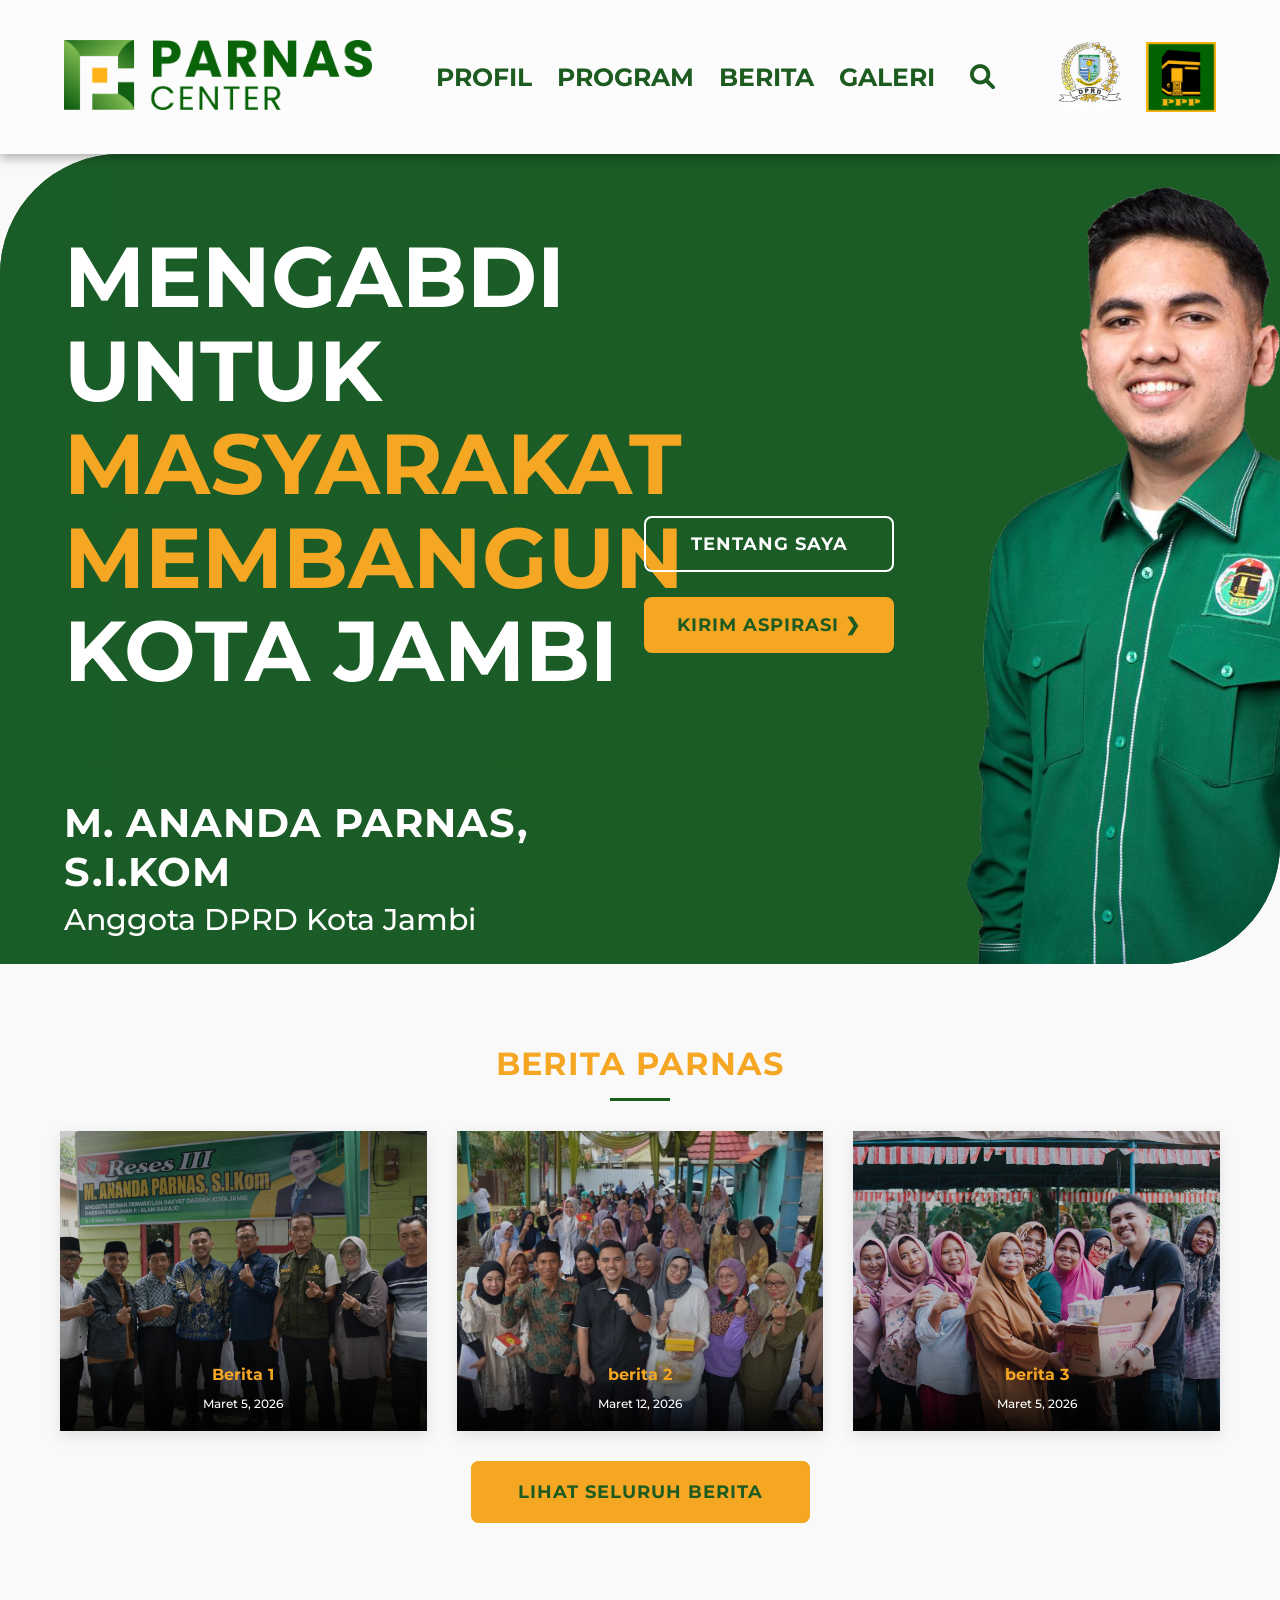
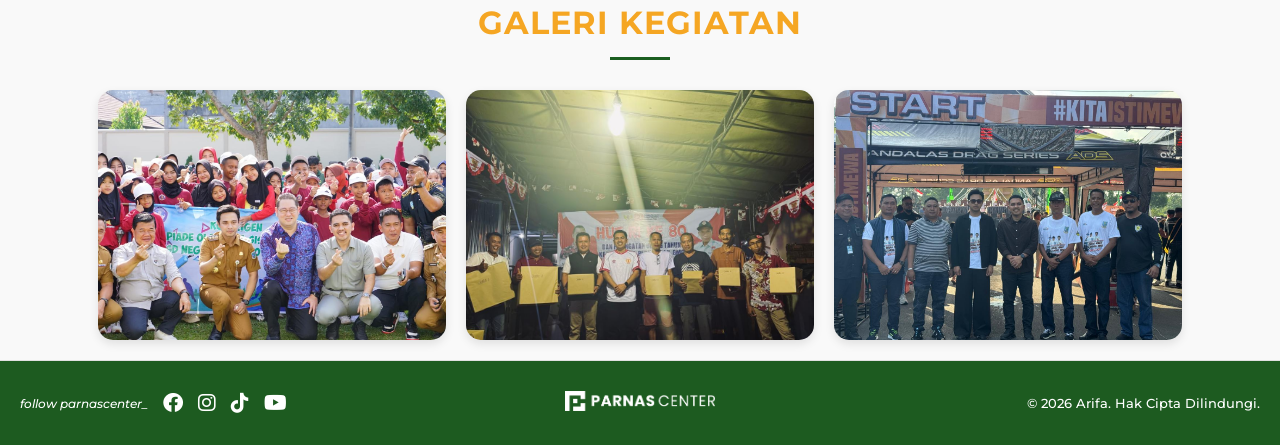
<file: index.html>
<!DOCTYPE html>
<html lang="id">
<head>
    <meta charset="UTF-8">
    <meta name="viewport" content="width=device-width, initial-scale=1.0">
    <title>M. Ananda Parnas - Parnas Center</title>
    <link href="https://fonts.googleapis.com/css2?family=Montserrat:wght@500;700;800&display=swap" rel="stylesheet">
    <link rel="stylesheet" href="https://cdnjs.cloudflare.com/ajax/libs/font-awesome/6.0.0/css/all.min.css">
    <link rel="stylesheet" href="style.css">
</head>
<body>
    <div class="menu-overlay" id="menu-overlay"></div>
<header class="navbar">
        <div class="logo">
            <a href="#"><img src="\assets\img\LOGO 2.png" alt="Logo Parnas Center" class="logo-parnas"></a>
        </div>

        <div class="menu-toggle" id="mobile-menu">
            <i class="fas fa-bars"></i>
        </div>
        <nav>
            <ul class="nav-links">
                <li class="close-menu" id="close-menu-btn">
                    <i class="fas fa-times"></i>
                </li>

                <li><a href="profil.html">PROFIL</a></li>
                <li><a href="#">PROGRAM</a></li>
                <li><a href="berita.html">BERITA</a></li>
                <li><a href="galeri.html">GALERI</a></li>
                <li class="search-icon">
                    <a href="javascript:void(0)" onclick="bukaSearch()"><i class="fas fa-search"></i></a>
                </li>
                <li class="mobile-menu-logo">
                    <img src="\assets\img\LOGO 1.png" alt="Logo Parnas Center" class="logo-parnas-mobile">
                </li>
            </ul>
        </nav>
        <div class="logo-afiliasi">
            <img src="\assets\img\DPRD.png" alt="Logo DPRD Kota Jambi" class="logo-dprd">
            <img src="\assets\img\P3.png" alt="Logo PPP" class="logo-ppp">
        </div>
    </header>

<section class="hero">
    <div class="hero-bg-overlay"></div>
    <div class="hero-bg-slideshow">
        <img src="assets/img/foto 1.jpeg" alt="Background 1">
        <img src="assets/img/foto 2.jpeg" alt="Background 2">
        <img src="assets/img/foto 3.jpeg" alt="Background 3">
        <img src="assets/img/foto 5.jpeg" alt="Background 4">
    </div>
    
    <div class="hero-container">    
        <div class="hero-content">
            <h1>
                MENGABDI UNTUK <span class="text-orange">MASYARAKAT</span><br>
                <span class="text-orange">MEMBANGUN</span> KOTA JAMBI
            </h1>
            
            <div class="hero-buttons">
                <a href="profil.html" class="btn btn-outline">TENTANG SAYA</a>
                <a href="aspirasi.html" class="btn btn-solid">KIRIM ASPIRASI &#10095;</a>
            </div>
        </div>

        <div class="hero-image">
            <img src="assets/img/nanda ijo.png" alt="Foto M. Ananda Parnas">
                        <div class="profile-info-desktop">
                <h2 class="nama-tokoh">M. ANANDA PARNAS, S.I.KOM</h2>
                <p class="jabatan-tokoh">Anggota DPRD Kota Jambi</p>
            </div>

            <div class="profile-info-mobile">
                <h2 class="nama-tokoh">M. ANANDA PARNAS, S.I.KOM</h2>
                <p class="jabatan-tokoh">Anggota DPRD Kota Jambi</p>
            </div>
        </div>

    </div>
</section>

<section class="news-section" id="berita">
        <div class="news-header">
            <h2>BERITA PARNAS</h2>
            <div class="divider"></div>
        </div>

        <div class="news-grid">
            <article class="news-card">
                <a href="berita1.html" style="text-decoration: none; color: inherit; height: 100%;">
                    <img src="assets/img/foto 5.jpeg" alt="Berita 1">
                    <div class="news-overlay">
                        <h3 class="news-title">Berita 1</h3>
                        <p class="news-date">Maret 5, 2026</p>
                    </div>
                </a>
            </article>

            <article class="news-card">
                <a href="berita2.html" style="text-decoration: none; color: inherit;  height: 100%;">
                    <img src="assets/img/foto 1.jpeg" alt="Berita 2">
                    <div class="news-overlay">
                        <h3 class="news-title">berita 2</h3>
                        <p class="news-date">Maret 12, 2026</p>
                    </div>
                </a>
            </article>

            <article class="news-card">
                <a href="berita3.html" style="text-decoration: none; color: inherit; height: 100%;">
                    <img src="assets/img/foto 4.jpeg" alt="Berita 3">
                    <div class="news-overlay">
                        <h3 class="news-title">berita 3</h3>
                        <p class="news-date">Maret 5, 2026</p>
                    </div>
                </a>
            </article>
        </div>

        <div class="news-action">
            <a href="berita.html" class="btn btn-solid">LIHAT SELURUH BERITA</a>
        </div>
    </section>

<section class="galeri-section-preview">
    <div class="galeri-container">
        <div class="news-header">
            <h2>GALERI KEGIATAN</h2>
            <div class="divider"></div>
        </div>
    <div class="galeri-wrapper-utama">
        <div class="galeri-grid">
            <div class="galeri-item"><img src="assets/img/galeri 3.jpeg"></div>
            <div class="galeri-item"><img src="assets/img/galeri 2.jpeg"></div>
            <div class="galeri-item"><img src="assets/img/galeri 1.jpeg"></div>
        </div>
        
        <a href="galeri.html" class="overlay-lihat-semua">
            <span>Lihat Semua Kegiatan</span>
        </a>
    </div>
</section>

<footer class="site-footer">
        
        <div class="footer-left">
            <span class="follow-text">follow parnascenter_</span>
            <div class="footer-sosmed">
                <a href="https://www.facebook.com/parnascenter_" target="_blank"><i class="fab fa-facebook"></i></a>
                <a href="https://www.instagram.com/parnascenter_?igsh=MTF1b2N0b2VjYm1kOA==" target="_blank"><i class="fab fa-instagram"></i></a>
                <a href="https://www.tiktok.com/@parnascenter?_r=1&_t=ZS-94iUjUcTSi4 target="_blank"><i class="fab fa-tiktok"></i></a>
                <a href="https://www.youtube.com/@parnascenter_" target="_blank"><i class="fab fa-youtube"></i></a>
            </div>
        </div>

        <div class="footer-logo">
            <img src="assets/img/LOGO 7.png" alt="Logo Parnas Center">
        </div>

        <div class="footer-right">
            <p>&copy; 2026 Arifa. Hak Cipta Dilindungi.</p>
        </div>

    </footer>

<div id="search-modal" class="modal-overlay">
    <div class="modal-content">
        <span class="close-btn" onclick="tutupSearch()">&times;</span>
        <form id="search-form" onsubmit="event.preventDefault(); lakukanPencarian();">
            <input type="text" id="search-input" placeholder="Apa yang Anda cari?..." required>
            <button type="submit">CARI</button>
        </form>
        <div id="hasil-pencarian-popup"></div>
    </div>
</div>

<script>
        const mobileMenu = document.getElementById('mobile-menu');
        const navLinks = document.querySelector('.nav-links');
        const menuOverlay = document.getElementById('menu-overlay'); // Panggil tirainya
        const menuIcon = mobileMenu.querySelector('i'); // Kita panggil elemen <i class="fas ..."> nya
        const closeMenuBtn = document.getElementById('close-menu-btn'); // Tombol X di dalam menu
        
        // Fungsi khusus untuk menutup menu
        function closeMenu() {
            navLinks.classList.remove('active');
            menuOverlay.classList.remove('active');
            menuIcon.classList.add('fa-bars');
            menuIcon.classList.remove('fa-times');
        }
        function bukaSearch() {
            document.getElementById("search-modal").style.display = "flex";
        }

        function tutupSearch() {
            document.getElementById("search-modal").style.display = "none";
        }

        // Buka/Tutup saat ikon garis tiga diklik
        mobileMenu.addEventListener('click', () => {
            navLinks.classList.toggle('active');
            menuOverlay.classList.toggle('active');
            menuIcon.classList.toggle('fa-bars');
            menuIcon.classList.toggle('fa-times');
        });

        // Tutup menu saat area gelap diklik
        menuOverlay.addEventListener('click', closeMenu);

        // Tutup menu saat ikon X di dalam menu diklik
        closeMenuBtn.addEventListener('click', closeMenu);
    
    // 1. DATABASE MINI (Sekarang ada "isiTeks"-nya)
    const dataWebsite = [
        { 
            judul: "Profil Singkat M. Ananda Parnas", 
            link: "profil.html", 
            isiTeks: "Hadir untuk Mendengar, Bergerak untuk Berdampak. Halo, saya M. Ananda Parnas. Sebagai wakil rakyat Kota Jambi, komitmen utama saya adalah memastikan setiap aspirasi warga tidak hanya didengar, tetapi juga diwujudkan dalam program kerja yang nyata. Saya percaya bahwa kolaborasi antara anak muda dan masyarakat adalah kunci untuk membangun Kota Jambi yang lebih maju, sejahtera, dan berbudaya. Dengan pengalaman di berbagai organisasi kepemudaan, saya siap membawa semangat inovasi dan perubahan positif untuk Kota Jambi. Mari bersama-sama kita wujudkan Kota Jambi yang lebih baik, dengan mendengar, bergerak, dan berdampak nyata untuk masyarakat. Riwayat Pendidikan, Pengalaman Organisasi." 
        },
        { 
            judul: "Galeri Kegiatan", 
            link: "galeri.html", 
            isiTeks: "Dokumentasi foto-foto kegiatan kebersamaan, acara syukuran, dan berbagai kegiatan lapangan yang dilakukan." 
        },
        { 
            judul: "Kegiatan Sosial di Medan", 
            link: "berita1.html", 
            isiTeks: "Parnas Center berita mengadakan pembagian sembako berupa beras dan minyak goreng untuk warga kurang mampu di daerah Medan. Acara ini dihadiri oleh ketua umum." 
        },
        { 
            judul: "Rapat Tahunan Pengurus", 
            link: "berita2.html", 
            isiTeks: "Dalam rapat tahunan ini, berita pengurus membahas evaluasi program kerja tahun lalu dan merencanakan pembangunan kantor sekretariat yang baru." 
        },
        { 
            judul: "Galeri Foto Bersama", 
            link: "galeri.html", 
            isiTeks: "Dokumentasi foto-foto kegiatan kebersamaan anggota Parnas Center selama tahun ini, termasuk acara syukuran dan olahraga bersama." 
        }
    ];

    // 2. FUNGSI PENCARIAN KATA
    function lakukanPencarian() {
        const kataKunci = document.getElementById("search-input").value.toLowerCase();
        const tempatHasil = document.getElementById("hasil-pencarian-popup");
        
        tempatHasil.innerHTML = "";
        if (kataKunci.trim() === "") return; 

        // Proses nyari kata di judul ATAU di dalam isi teks
        const hasilCocok = dataWebsite.filter(item => 
            item.judul.toLowerCase().includes(kataKunci) || 
            item.isiTeks.toLowerCase().includes(kataKunci)
        );

        // 3. TAMPILIN HASIL BESERTA CUPLIKAN TEKSNYA
        if (hasilCocok.length > 0) {
            hasilCocok.forEach(item => {
                tempatHasil.innerHTML += `
                    <div class="item-hasil">
                        <a href="${item.link}">${item.judul}</a>
                        <p class="cuplikan-teks">${item.isiTeks.substring(0, 100)}...</p>
                    </div>
                `;
            });
        } else {
            tempatHasil.innerHTML = `<p class="hasil-kosong">Waduh, kata "<b>${kataKunci}</b>" tidak ditemukan.</p>`;
        }
    }
    </script>
</body>
</html>
</file>
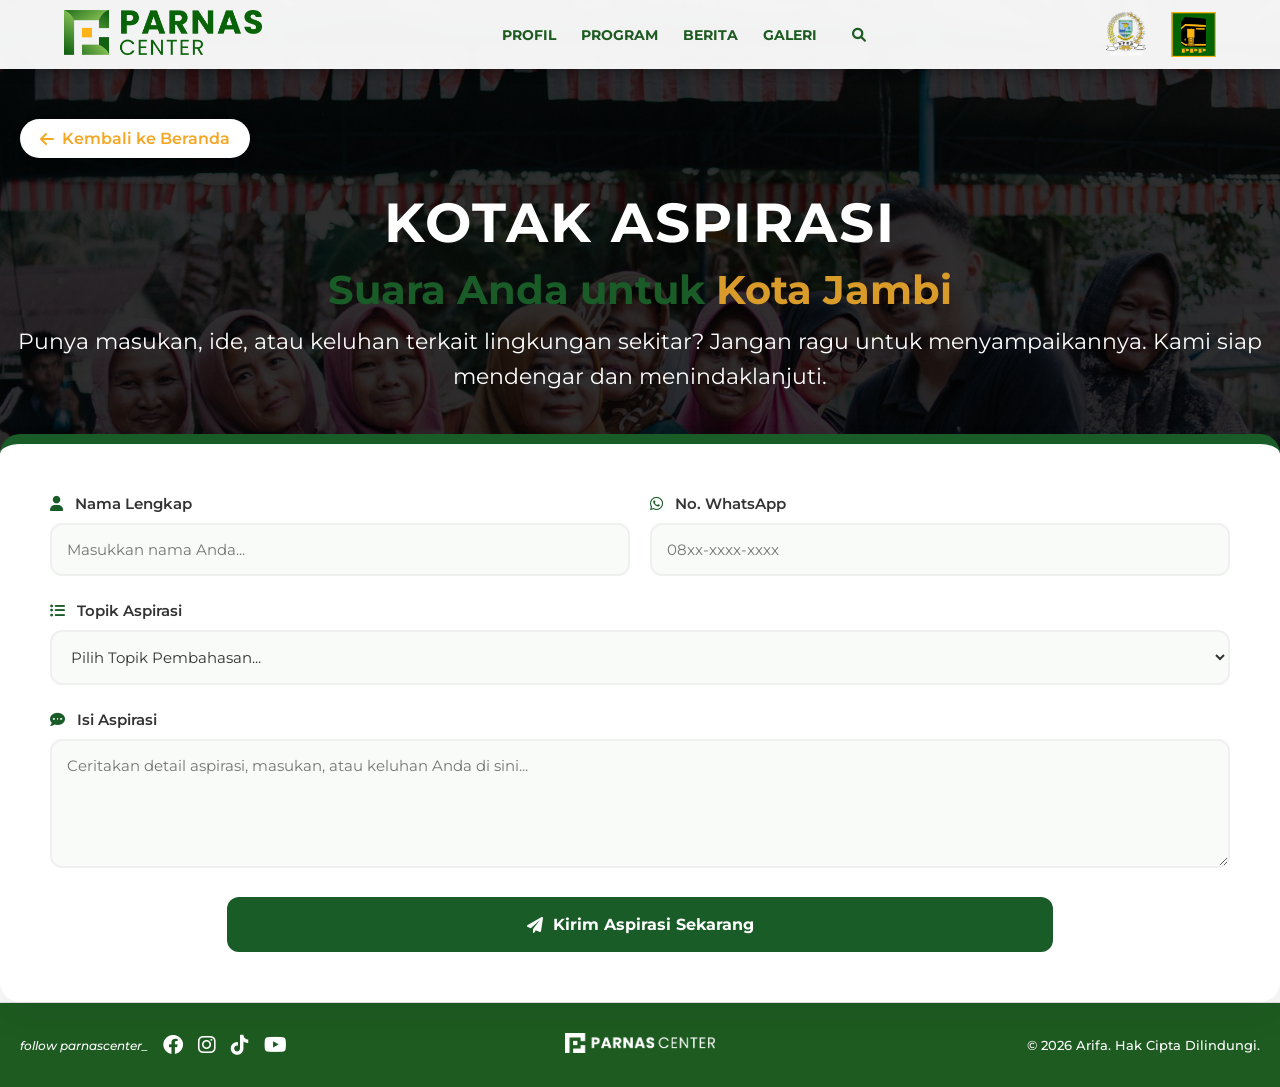
<file: aspirasi.html>
<!DOCTYPE html>
<html lang="id">
<head>
    <meta charset="UTF-8">
    <meta name="viewport" content="width=device-width, initial-scale=1.0">
    <title>M. Ananda Parnas - Parnas Center</title>
    <link href="https://fonts.googleapis.com/css2?family=Montserrat:wght@500;700;800&display=swap" rel="stylesheet">
    <link rel="stylesheet" href="https://cdnjs.cloudflare.com/ajax/libs/font-awesome/6.0.0/css/all.min.css">
    <link rel="stylesheet" href="style.css">
</head>
<body>
    <div class="menu-overlay" id="menu-overlay"></div>
<header class="navbar header-mini">
        <div class="logo">
            <a href="#"><img src="\assets\img\LOGO 2.png" alt="Logo Parnas Center" class="logo-parnas"></a>
        </div>

        <div class="menu-toggle" id="mobile-menu">
            <i class="fas fa-bars"></i>
        </div>
        <nav>
            <ul class="nav-links">
                <li class="close-menu" id="close-menu-btn">
                    <i class="fas fa-times"></i>
                </li>

                <li><a href="profil.html">PROFIL</a></li>
                <li><a href="#">PROGRAM</a></li>
                <li><a href="berita.html">BERITA</a></li>
                <li><a href="galeri.html">GALERI</a></li>
                <li class="search-icon">
                    <a href="javascript:void(0)" onclick="bukaSearch()"><i class="fas fa-search"></i></a>
                </li>
                <li class="mobile-menu-logo">
                    <img src="\assets\img\LOGO 1.png" alt="Logo Parnas Center" class="logo-parnas-mobile">
                </li>
            </ul>
        </nav>
        <div class="logo-afiliasi">
            <img src="\assets\img\DPRD.png" alt="Logo DPRD Kota Jambi" class="logo-dprd">
            <img src="\assets\img\P3.png" alt="Logo PPP" class="logo-ppp">
        </div>
    </header>

<section id="aspirasi-section" class="aspirasi-section" ></section>
    <img src="assets/img/foto 4.jpeg" class="bg-foto-aspirasi" alt="Kota Jambi">
    <div class="form-modern-container">

    <div class="aspirasi-wrapper-tombol-kembali" >
        <a href="index.html" class="btn-kembali" >
            <i class="fas fa-arrow-left"></i> Kembali ke Beranda
        </a>
    </div>

        <div class="form-header">
            <h4>KOTAK ASPIRASI</h4>
            <h2>
                <span class ="teks-hijau"> Suara Anda untuk <span >
                <span class ="teks-kuning "> Kota Jambi</span>
            </h2>
            <p>Punya masukan, ide, atau keluhan terkait lingkungan sekitar? Jangan ragu untuk menyampaikannya. Kami siap mendengar dan menindaklanjuti.</p>
        </div>

        <div class="form-card">
            <script>var formSubmitted = false;</script>
            <iframe name="hidden_iframe" id="hidden_iframe" style="display:none;" onload="if(formSubmitted) { alert('Terima kasih bossku! Aspirasi berhasil dikirim.'); window.location.reload(); }"></iframe>

            <form action="https://docs.google.com/forms/d/e/1FAIpQLSd705yILHcrnKGcQrSsgJwaoZoEt9Vh7zHEZjDxaA30cxxFLA/formResponse" method="POST" target="hidden_iframe" onsubmit="formSubmitted=true;">
                
                <div class="form-row">
                    <div class="form-group">
                        <label for="nama"><i class="fas fa-user"></i> Nama Lengkap</label>
                        <input type="text" id="nama" name="entry.1020337199" placeholder="Masukkan nama Anda..." required>
                    </div>
                    
                    <div class="form-group">
                        <label for="wa"><i class="fab fa-whatsapp"></i> No. WhatsApp</label>
                        <input type="text" id="wa" name="entry.1484782853" placeholder="08xx-xxxx-xxxx" required>
                    </div>
                </div>

                <div class="form-group">
                    <label for="topik"><i class="fas fa-list-ul"></i> Topik Aspirasi</label>
                    <select id="topik" name="entry.1923707577" required>
                        <option value="" disabled selected>Pilih Topik Pembahasan...</option>
                        <option value="Infrastruktur & Fasilitas Umum">Infrastruktur & Fasilitas Umum</option>
                        <option value="Pendidikan & Kesehatan">Pendidikan & Kesehatan</option>
                        <option value="Ekonomi Kreatif & UMKM">Ekonomi Kreatif & UMKM</option>
                        <option value="Kebersihan & Lingkungan">Kebersihan & Lingkungan</option>
                        <option value="Lainnya">Lainnya</option>
                    </select>
                </div>

                <div class="form-group">
                    <label for="pesan"><i class="fas fa-comment-dots"></i> Isi Aspirasi</label>
                    <textarea id="pesan" name="entry.1428097906" rows="5" placeholder="Ceritakan detail aspirasi, masukan, atau keluhan Anda di sini..." required></textarea>
                </div>

                <button type="submit" class="btn-submit-modern">
                    <i class="fas fa-paper-plane"></i> Kirim Aspirasi Sekarang
                </button>
            </form>
        </div>

    </div>
</section>

<footer class="site-footer">
        
        <div class="footer-left">
            <span class="follow-text">follow parnascenter_</span>
            <div class="footer-sosmed">
                <a href="https://www.facebook.com/parnascenter_" target="_blank"><i class="fab fa-facebook"></i></a>
                <a href="https://www.instagram.com/parnascenter_?igsh=MTF1b2N0b2VjYm1kOA==" target="_blank"><i class="fab fa-instagram"></i></a>
                <a href="https://www.tiktok.com/@parnascenter?_r=1&_t=ZS-94iUjUcTSi4" target="_blank"><i class="fab fa-tiktok"></i></a>
                <a href="https://www.youtube.com/@parnascenter_" target="_blank"><i class="fab fa-youtube"></i></a>
            </div>
        </div>

        <div class="footer-logo">
            <img src="assets/img/LOGO 7.png" alt="Logo Parnas Center">
        </div>

        <div class="footer-right">
            <p>&copy; 2026 Arifa. Hak Cipta Dilindungi.</p>
        </div>

    </footer>

<script>
        const mobileMenu = document.getElementById('mobile-menu');
        const navLinks = document.querySelector('.nav-links');
        const menuOverlay = document.getElementById('menu-overlay'); // Panggil tirainya
        const menuIcon = mobileMenu.querySelector('i'); // Kita panggil elemen <i class="fas ..."> nya
        const closeMenuBtn = document.getElementById('close-menu-btn'); // Tombol X di dalam menu
        
        // Fungsi khusus untuk menutup menu
        function closeMenu() {
            navLinks.classList.remove('active');
            menuOverlay.classList.remove('active');
            menuIcon.classList.add('fa-bars');
            menuIcon.classList.remove('fa-times');
        }

        // Buka/Tutup saat ikon garis tiga diklik
        mobileMenu.addEventListener('click', () => {
            navLinks.classList.toggle('active');
            menuOverlay.classList.toggle('active');
            menuIcon.classList.toggle('fa-bars');
            menuIcon.classList.toggle('fa-times');
        });

        // Tutup menu saat area gelap diklik
        menuOverlay.addEventListener('click', closeMenu);

        // Tutup menu saat ikon X di dalam menu diklik
        closeMenuBtn.addEventListener('click', closeMenu);
</script>
<script>
document.addEventListener("DOMContentLoaded", function() {
    const formAspirasi = document.getElementById('form-aspirasi');

    if(formAspirasi) {
        formAspirasi.addEventListener('submit', function(e) {
            e.preventDefault(); // Tahan biar nggak pindah halaman

            // Ambil data form
            const formData = new FormData(formAspirasi);
            
            // UBAH FORMAT KE URL-ENCODED (Ini kunci biar Google nggak nolak)
            const dataUrlEncoded = new URLSearchParams(formData);

            // Tembak datanya ke Google Form
            fetch(formAspirasi.action, {
                method: 'POST',
                body: dataUrlEncoded,
                mode: 'no-cors',
                headers: {
                    'Content-Type': 'application/x-www-form-urlencoded'
                }
            }).then(() => {
                alert('Terima kasih! Aspirasi Anda berhasil dikirim.');
                formAspirasi.reset(); // Kosongkan isian form setelah sukses
            }).catch((error) => {
                alert('Waduh, gagal mengirim. Coba periksa koneksi internet bossku.');
                console.error('Error:', error);
            });
        });
    }
});
</script>

</body>
</html>
</file>
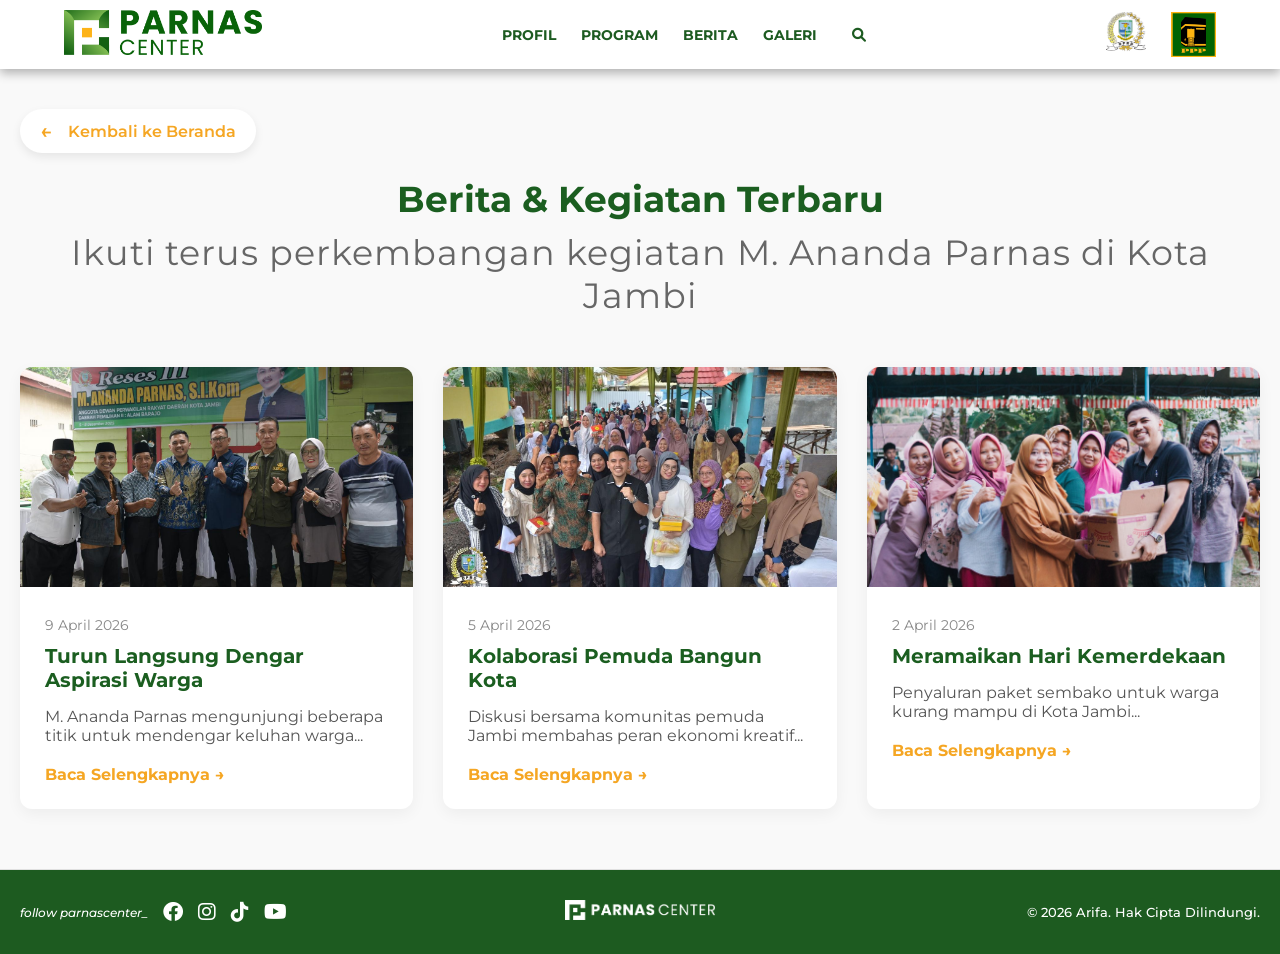
<file: berita.html>
<!DOCTYPE html>
<html lang="id">
<head>
    <meta charset="UTF-8">
    <meta name="viewport" content="width=device-width, initial-scale=1.0">
    <title>M. Ananda Parnas - Parnas Center</title>
    <link href="https://fonts.googleapis.com/css2?family=Montserrat:wght@500;700;800&display=swap" rel="stylesheet">
    <link rel="stylesheet" href="https://cdnjs.cloudflare.com/ajax/libs/font-awesome/6.0.0/css/all.min.css">
    <link rel="stylesheet" href="style.css">
</head>
<body>
    <div class="menu-overlay" id="menu-overlay"></div>
<header class="navbar header-mini">
        <div class="logo">
            <a href="#"><img src="\assets\img\LOGO 2.png" alt="Logo Parnas Center" class="logo-parnas"></a>
        </div>

        <div class="menu-toggle" id="mobile-menu">
            <i class="fas fa-bars"></i>
        </div>
        <nav>
            <ul class="nav-links">
                <li class="close-menu" id="close-menu-btn">
                    <i class="fas fa-times"></i>
                </li>

                <li><a href="profil.html">PROFIL</a></li>
                <li><a href="#">PROGRAM</a></li>
                <li><a href="berita1.html">BERITA</a></li>
                <li><a href="galeri.html">GALERI</a></li>
                <li class="search-icon">
                    <a href="javascript:void(0)" onclick="bukaSearch()"><i class="fas fa-search"></i></a>
                </li>
                <li class="mobile-menu-logo">
                    <img src="\assets\img\LOGO 1.png" alt="Logo Parnas Center" class="logo-parnas-mobile">
                </li>
            </ul>
        </nav>
        <div class="logo-afiliasi">
            <img src="\assets\img\DPRD.png" alt="Logo DPRD Kota Jambi" class="logo-dprd">
            <img src="\assets\img\P3.png" alt="Logo PPP" class="logo-ppp">
        </div>
    </header>
    
<section class="portal-berita-section">
        <div class="container">
            <a href="index.html#berita" class="btn-kembali"><span>&#8592;</span> Kembali ke Beranda</a>
            <h1 class="judul-utama">Berita & Kegiatan Terbaru</h1>
            <p class="sub-judul">Ikuti terus perkembangan kegiatan M. Ananda Parnas di Kota Jambi</p>
            
            <div class="berita-grid">
                <div class="berita-card">
                    <img src="assets/img/foto 5.jpeg" alt="Kegiatan Parnas">
                    <div class="berita-info">
                        <span class="berita-tanggal">9 April 2026</span>
                        <h3>Turun Langsung Dengar Aspirasi Warga</h3>
                        <p>M. Ananda Parnas mengunjungi beberapa titik untuk mendengar keluhan warga...</p>
                        <a href="berita1.html" class="btn-baca">Baca Selengkapnya <span>&#8594;</span></a>
                    </div>
                </div>

                <div class="berita-card">
                    <img src="assets/img/foto 1.jpeg" alt="Kegiatan Parnas">
                    <div class="berita-info">
                        <span class="berita-tanggal">5 April 2026</span>
                        <h3>Kolaborasi Pemuda Bangun Kota</h3>
                        <p>Diskusi bersama komunitas pemuda Jambi membahas peran ekonomi kreatif...</p>
                        <a href="#" class="btn-baca">Baca Selengkapnya <span>&#8594;</span></a>
                    </div>
                </div>

                <div class="berita-card">
                    <img src="assets/img/foto 4.jpeg" alt="Kegiatan Parnas">
                    <div class="berita-info">
                        <span class="berita-tanggal">2 April 2026</span>
                        <h3>Meramaikan Hari Kemerdekaan</h3>
                        <p>Penyaluran paket sembako untuk warga kurang mampu di Kota Jambi...</p>
                        <a href="#" class="btn-baca">Baca Selengkapnya <span>&#8594;</span></a>
                    </div>
                </div>
            </div>
        </div>
</section>

<footer class="site-footer">
        
        <div class="footer-left">
            <span class="follow-text">follow parnascenter_</span>
            <div class="footer-sosmed">
                <a href="https://www.facebook.com/parnascenter_" target="_blank"><i class="fab fa-facebook"></i></a>
                <a href="https://www.instagram.com/parnascenter_?igsh=MTF1b2N0b2VjYm1kOA==" target="_blank"><i class="fab fa-instagram"></i></a>
                <a href="https://www.tiktok.com/@parnascenter?_r=1&_t=ZS-94iUjUcTSi4" target="_blank"><i class="fab fa-tiktok"></i></a>
                <a href="https://www.youtube.com/@parnascenter_" target="_blank"><i class="fab fa-youtube"></i></a>
            </div>
        </div>

        <div class="footer-logo">
            <img src="assets/img/LOGO 7.png" alt="Logo Parnas Center">
        </div>

        <div class="footer-right">
            <p>&copy; 2026 Arifa. Hak Cipta Dilindungi.</p>
        </div>

    </footer>

<script>
        const mobileMenu = document.getElementById('mobile-menu');
        const navLinks = document.querySelector('.nav-links');
        const menuOverlay = document.getElementById('menu-overlay'); // Panggil tirainya
        const menuIcon = mobileMenu.querySelector('i'); // Kita panggil elemen <i class="fas ..."> nya
        const closeMenuBtn = document.getElementById('close-menu-btn'); // Tombol X di dalam menu
        
        // Fungsi khusus untuk menutup menu
        function closeMenu() {
            navLinks.classList.remove('active');
            menuOverlay.classList.remove('active');
            menuIcon.classList.add('fa-bars');
            menuIcon.classList.remove('fa-times');
        }

        // Buka/Tutup saat ikon garis tiga diklik
        mobileMenu.addEventListener('click', () => {
            navLinks.classList.toggle('active');
            menuOverlay.classList.toggle('active');
            menuIcon.classList.toggle('fa-bars');
            menuIcon.classList.toggle('fa-times');
        });

        // Tutup menu saat area gelap diklik
        menuOverlay.addEventListener('click', closeMenu);

        // Tutup menu saat ikon X di dalam menu diklik
        closeMenuBtn.addEventListener('click', closeMenu);
    </script>

</body>
</html>
</file>
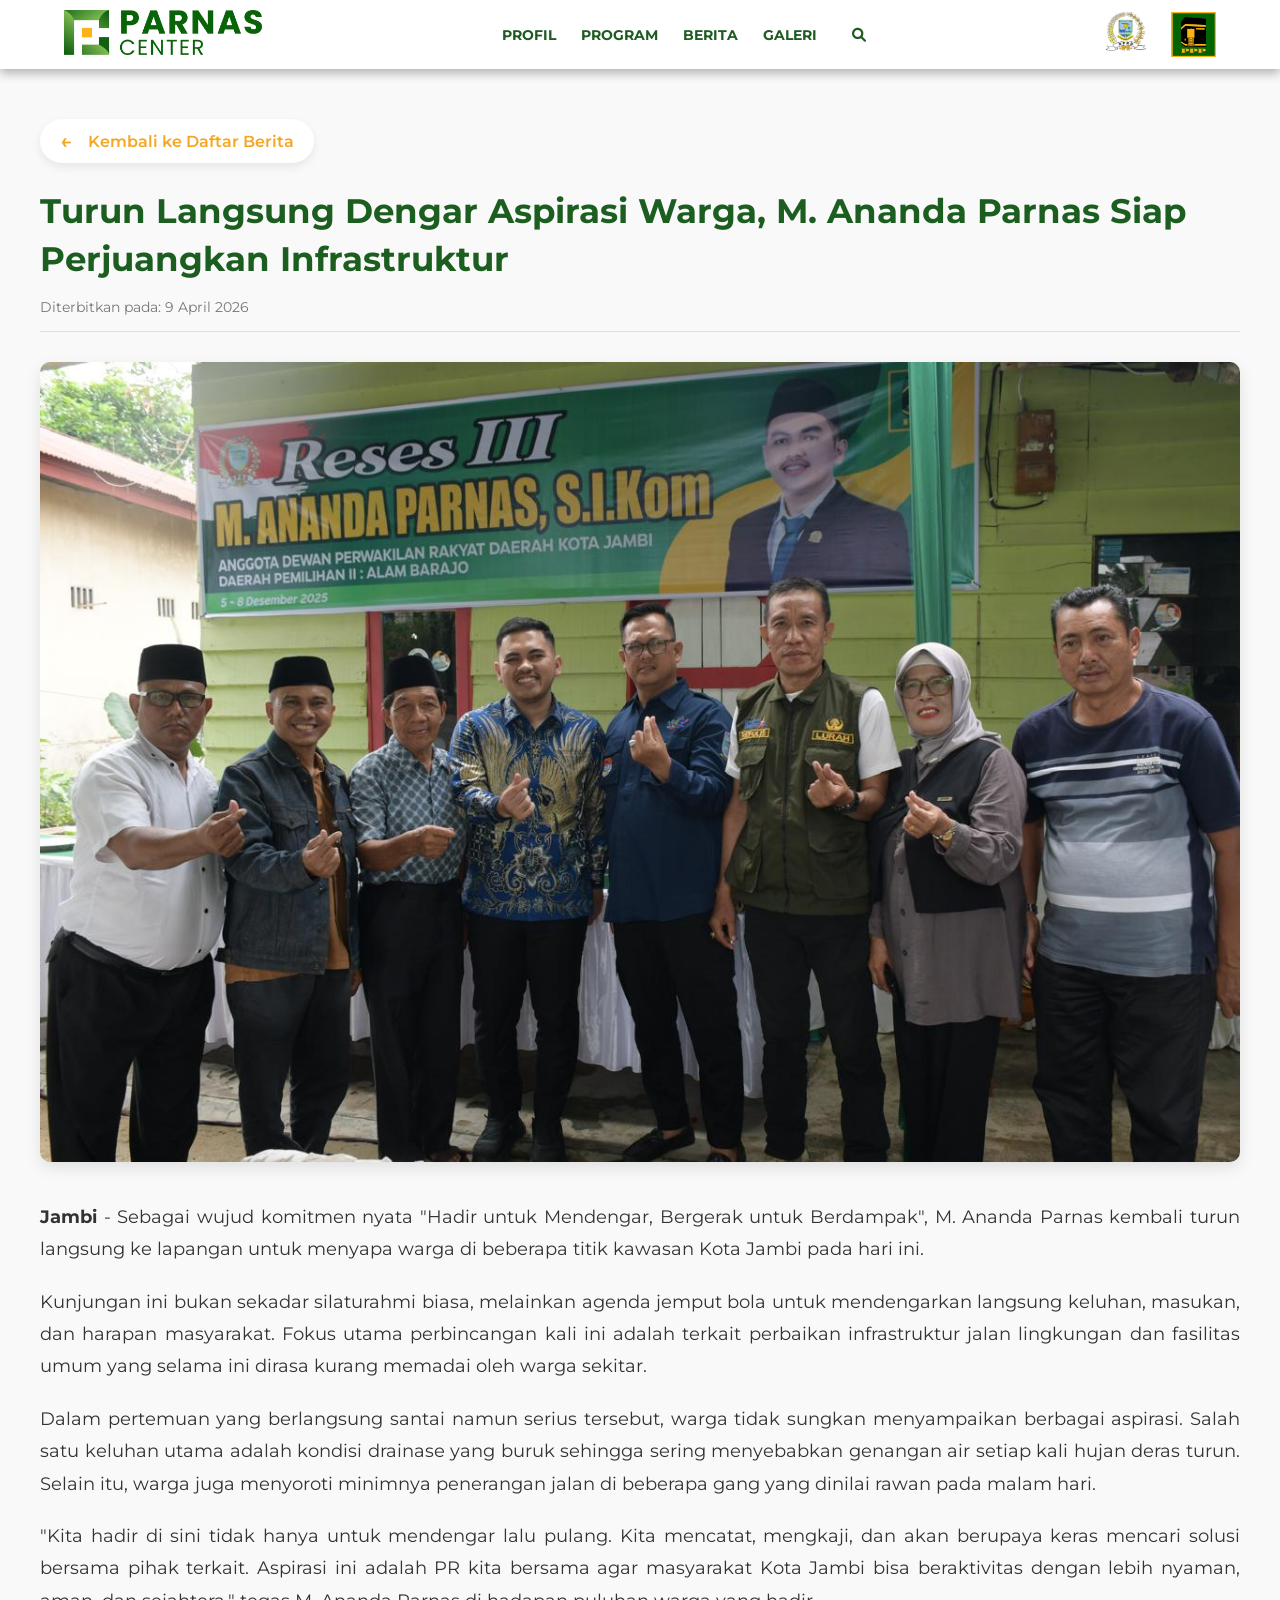
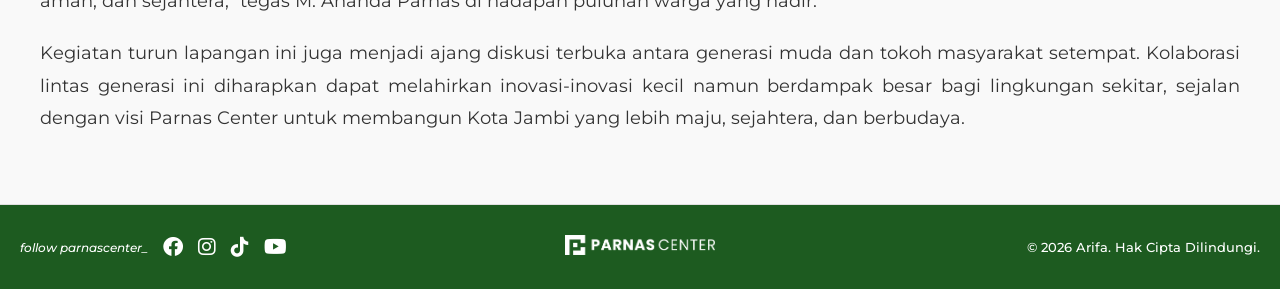
<file: berita1.html>
<!DOCTYPE html>
<html lang="id">
<head>
    <meta charset="UTF-8">
    <meta name="viewport" content="width=device-width, initial-scale=1.0">
    <title>M. Ananda Parnas - Parnas Center</title>
    <link href="https://fonts.googleapis.com/css2?family=Montserrat:wght@500;700;800&display=swap" rel="stylesheet">
    <link rel="stylesheet" href="https://cdnjs.cloudflare.com/ajax/libs/font-awesome/6.0.0/css/all.min.css">
    <link rel="stylesheet" href="style.css">
</head>
<body>
    <div class="menu-overlay" id="menu-overlay"></div>
<header class="navbar header-mini">
        <div class="logo">
            <a href="#"><img src="\assets\img\LOGO 2.png" alt="Logo Parnas Center" class="logo-parnas"></a>
        </div>

        <div class="menu-toggle" id="mobile-menu">
            <i class="fas fa-bars"></i>
        </div>
        <nav>
            <ul class="nav-links">
                <li class="close-menu" id="close-menu-btn">
                    <i class="fas fa-times"></i>
                </li>

                <li><a href="profil.html">PROFIL</a></li>
                <li><a href="#">PROGRAM</a></li>
                <li><a href="berita1.html">BERITA</a></li>
                <li><a href="galeri.html">GALERI</a></li>
                <li class="search-icon">
                    <a href="javascript:void(0)" onclick="bukaSearch()"><i class="fas fa-search"></i></a>
                </li>
                <li class="mobile-menu-logo">
                    <img src="\assets\img\LOGO 1.png" alt="Logo Parnas Center" class="logo-parnas-mobile">
                </li>
            </ul>
        </nav>
        <div class="logo-afiliasi">
            <img src="\assets\img\DPRD.png" alt="Logo DPRD Kota Jambi" class="logo-dprd">
            <img src="\assets\img\P3.png" alt="Logo PPP" class="logo-ppp">
        </div>
    </header>
    
<main class="detail-berita-container">
    <a href="berita.html" class="btn-kembali"><span>&#8592;</span> Kembali ke Daftar Berita</a>
        
    <h1 class="judul-berita">Turun Langsung Dengar Aspirasi Warga, M. Ananda Parnas Siap Perjuangkan Infrastruktur</h1>
    <p class="tanggal-berita">Diterbitkan pada: 9 April 2026</p>
        
    <img src="assets/img/foto 5.jpeg" alt="Kegiatan Turun Lapangan M. Ananda Parnas" class="foto-berita-utama">
        
    <div class="isi-berita">
        <p><strong>Jambi</strong> - Sebagai wujud komitmen nyata "Hadir untuk Mendengar, Bergerak untuk Berdampak", M. Ananda Parnas kembali turun langsung ke lapangan untuk menyapa warga di beberapa titik kawasan Kota Jambi pada hari ini.</p>
        <p>Kunjungan ini bukan sekadar silaturahmi biasa, melainkan agenda jemput bola untuk mendengarkan langsung keluhan, masukan, dan harapan masyarakat. Fokus utama perbincangan kali ini adalah terkait perbaikan infrastruktur jalan lingkungan dan fasilitas umum yang selama ini dirasa kurang memadai oleh warga sekitar.</p>
        <p>Dalam pertemuan yang berlangsung santai namun serius tersebut, warga tidak sungkan menyampaikan berbagai aspirasi. Salah satu keluhan utama adalah kondisi drainase yang buruk sehingga sering menyebabkan genangan air setiap kali hujan deras turun. Selain itu, warga juga menyoroti minimnya penerangan jalan di beberapa gang yang dinilai rawan pada malam hari.</p>
        <p>"Kita hadir di sini tidak hanya untuk mendengar lalu pulang. Kita mencatat, mengkaji, dan akan berupaya keras mencari solusi bersama pihak terkait. Aspirasi ini adalah PR kita bersama agar masyarakat Kota Jambi bisa beraktivitas dengan lebih nyaman, aman, dan sejahtera," tegas M. Ananda Parnas di hadapan puluhan warga yang hadir.</p>
        <p>Kegiatan turun lapangan ini juga menjadi ajang diskusi terbuka antara generasi muda dan tokoh masyarakat setempat. Kolaborasi lintas generasi ini diharapkan dapat melahirkan inovasi-inovasi kecil namun berdampak besar bagi lingkungan sekitar, sejalan dengan visi Parnas Center untuk membangun Kota Jambi yang lebih maju, sejahtera, dan berbudaya.</p>
    </div>
</main>

<footer class="site-footer">
        
        <div class="footer-left">
            <span class="follow-text">follow parnascenter_</span>
            <div class="footer-sosmed">
                <a href="https://www.facebook.com/parnascenter_" target="_blank"><i class="fab fa-facebook"></i></a>
                <a href="https://www.instagram.com/parnascenter_?igsh=MTF1b2N0b2VjYm1kOA==" target="_blank"><i class="fab fa-instagram"></i></a>
                <a href="https://www.tiktok.com/@parnascenter?_r=1&_t=ZS-94iUjUcTSi4" target="_blank"><i class="fab fa-tiktok"></i></a>
                <a href="https://www.youtube.com/@parnascenter_" target="_blank"><i class="fab fa-youtube"></i></a>
            </div>
        </div>

        <div class="footer-logo">
            <img src="assets/img/LOGO 7.png" alt="Logo Parnas Center">
        </div>

        <div class="footer-right">
            <p>&copy; 2026 Arifa. Hak Cipta Dilindungi.</p>
        </div>

    </footer>

<script>
        const mobileMenu = document.getElementById('mobile-menu');
        const navLinks = document.querySelector('.nav-links');
        const menuOverlay = document.getElementById('menu-overlay'); // Panggil tirainya
        const menuIcon = mobileMenu.querySelector('i'); // Kita panggil elemen <i class="fas ..."> nya
        const closeMenuBtn = document.getElementById('close-menu-btn'); // Tombol X di dalam menu
        
        // Fungsi khusus untuk menutup menu
        function closeMenu() {
            navLinks.classList.remove('active');
            menuOverlay.classList.remove('active');
            menuIcon.classList.add('fa-bars');
            menuIcon.classList.remove('fa-times');
        }

        // Buka/Tutup saat ikon garis tiga diklik
        mobileMenu.addEventListener('click', () => {
            navLinks.classList.toggle('active');
            menuOverlay.classList.toggle('active');
            menuIcon.classList.toggle('fa-bars');
            menuIcon.classList.toggle('fa-times');
        });

        // Tutup menu saat area gelap diklik
        menuOverlay.addEventListener('click', closeMenu);

        // Tutup menu saat ikon X di dalam menu diklik
        closeMenuBtn.addEventListener('click', closeMenu);
    </script>

</body>
</html>
</file>
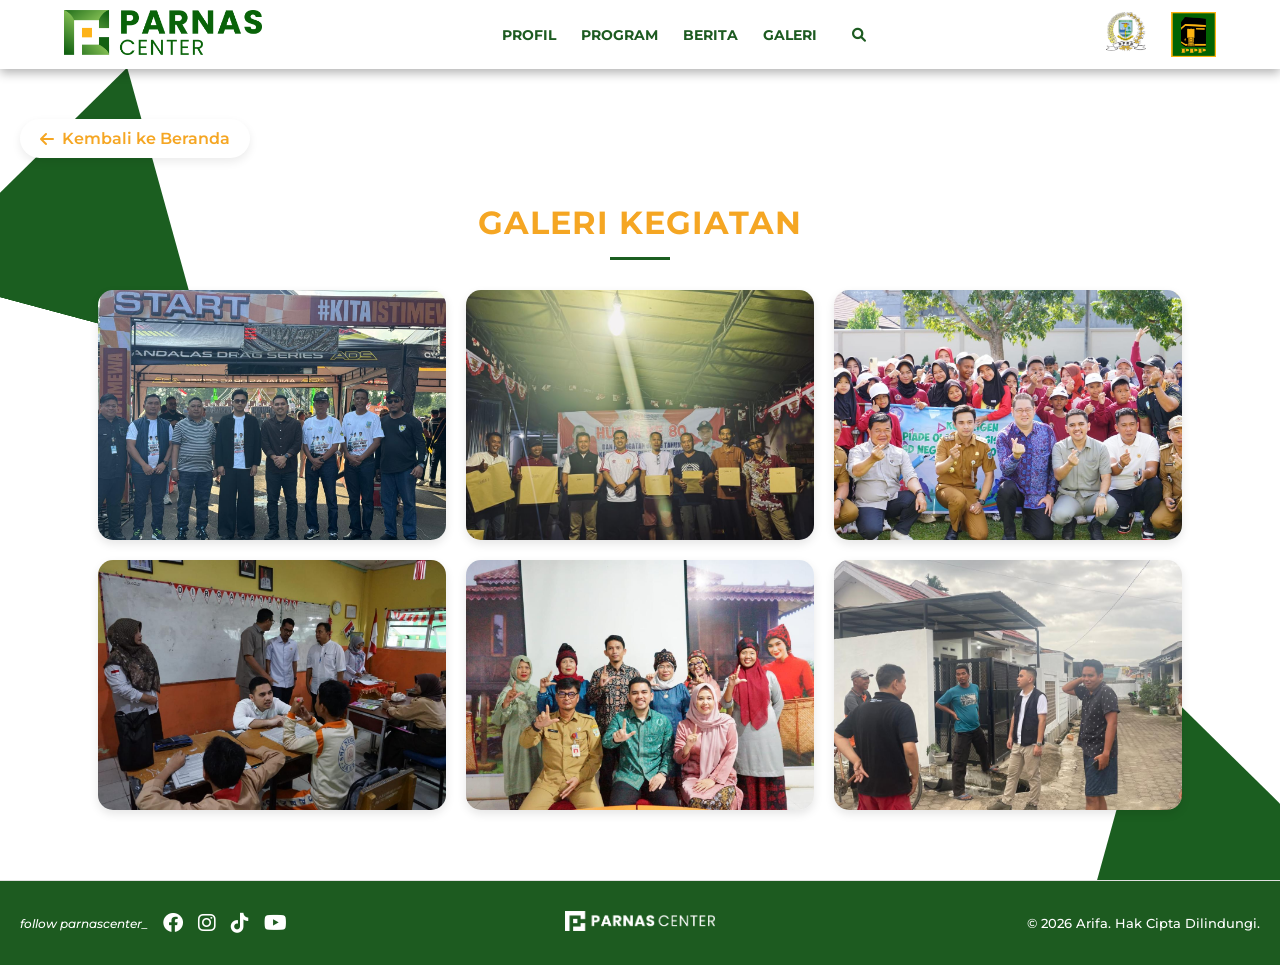
<file: galeri.html>
<!DOCTYPE html>
<html lang="id">
<head>
    <meta charset="UTF-8">
    <meta name="viewport" content="width=device-width, initial-scale=1.0">
    <title>M. Ananda Parnas - Parnas Center</title>
    <link href="https://fonts.googleapis.com/css2?family=Montserrat:wght@500;700;800&display=swap" rel="stylesheet">
    <link rel="stylesheet" href="https://cdnjs.cloudflare.com/ajax/libs/font-awesome/6.0.0/css/all.min.css">
    <link rel="stylesheet" href="style.css">
</head>
<body>
    <div class="menu-overlay" id="menu-overlay"></div>
<header class="navbar header-mini">
        <div class="logo">
            <a href="#"><img src="\assets\img\LOGO 2.png" alt="Logo Parnas Center" class="logo-parnas"></a>
        </div>

        <div class="menu-toggle" id="mobile-menu">
            <i class="fas fa-bars"></i>
        </div>
        <nav>
            <ul class="nav-links">
                <li class="close-menu" id="close-menu-btn">
                    <i class="fas fa-times"></i>
                </li>

                <li><a href="profil.html">PROFIL</a></li>
                <li><a href="#">PROGRAM</a></li>
                <li><a href="berita.html">BERITA</a></li>
                <li><a href="galeri.html">GALERI</a></li>
                <li class="search-icon">
                    <a href="javascript:void(0)" onclick="bukaSearch()"><i class="fas fa-search"></i></a>
                </li>
                <li class="mobile-menu-logo">
                    <img src="\assets\img\LOGO 1.png" alt="Logo Parnas Center" class="logo-parnas-mobile">
                </li>
            </ul>
        </nav>
        <div class="logo-afiliasi">
            <img src="\assets\img\DPRD.png" alt="Logo DPRD Kota Jambi" class="logo-dprd">
            <img src="\assets\img\P3.png" alt="Logo PPP" class="logo-ppp">
        </div>
    </header>

<section id="galeri-section" class="galeri-section">
    <div class="galeri-wrapper-tombol-kembali">
        <a href="index.html" class="btn-kembali">
            <i class="fas fa-arrow-left"></i> Kembali ke Beranda
        </a>
    </div>

    <div class="galeri-container">
        <div class="news-header">
            <h2>GALERI KEGIATAN</h2>
            <div class="divider"></div>
        </div>

        <div class="galeri-grid">
            <div class="galeri-item">
                <img src="assets/img/galeri 1.jpeg" alt="Kegiatan 1">
                <div class="galeri-overlay"><span>Kegiatan A</span></div>
            </div>
            <div class="galeri-item">
                <img src="assets/img/galeri 2.jpeg" alt="Kegiatan 2">
                <div class="galeri-overlay"><span>Kegiatan B</span></div>
            </div>
            <div class="galeri-item">
                <img src="assets/img/galeri 3.jpeg" alt="Kegiatan 3">
                <div class="galeri-overlay"><span>Kegiatan C</span></div>
            </div>
            <div class="galeri-item">
                <img src="assets/img/galeri 4.jpeg" alt="Kegiatan 4">
                <div class="galeri-overlay"><span>Kegiatan D</span></div>
            </div>
            <div class="galeri-item">
                <img src="assets/img/galeri 5.jpeg" alt="Kegiatan 5">
                <div class="galeri-overlay"><span>Kegiatan E</span></div>
            </div>
            <div class="galeri-item">
                <img src="assets/img/galeri 6.jpeg" alt="Kegiatan 6">
                <div class="galeri-overlay"><span>Kegiatan F</span></div>
            </div>
        </div>
    </div>
</section>

<footer class="site-footer">
        
        <div class="footer-left">
            <span class="follow-text">follow parnascenter_</span>
            <div class="footer-sosmed">
                <a href="https://www.facebook.com/parnascenter_" target="_blank"><i class="fab fa-facebook"></i></a>
                <a href="https://www.instagram.com/parnascenter_?igsh=MTF1b2N0b2VjYm1kOA==" target="_blank"><i class="fab fa-instagram"></i></a>
                <a href="https://www.tiktok.com/@parnascenter?_r=1&_t=ZS-94iUjUcTSi4" target="_blank"><i class="fab fa-tiktok"></i></a>
                <a href="https://www.youtube.com/@parnascenter_" target="_blank"><i class="fab fa-youtube"></i></a>
            </div>
        </div>

        <div class="footer-logo">
            <img src="assets/img/LOGO 7.png" alt="Logo Parnas Center">
        </div>

        <div class="footer-right">
            <p>&copy; 2026 Arifa. Hak Cipta Dilindungi.</p>
        </div>

    </footer>

<div id="galeri-modal" class="modal-popup">
    <span class="close-modal">&times;</span>
    <img class="modal-content-popup" id="img-popup">
    <div id="caption-popup"></div>
</div>

<script>
        const mobileMenu = document.getElementById('mobile-menu');
        const navLinks = document.querySelector('.nav-links');
        const menuOverlay = document.getElementById('menu-overlay'); // Panggil tirainya
        const menuIcon = mobileMenu.querySelector('i'); // Kita panggil elemen <i class="fas ..."> nya
        const closeMenuBtn = document.getElementById('close-menu-btn'); // Tombol X di dalam menu
        const modal = document.getElementById("galeri-modal");
        const modalImg = document.getElementById("img-popup");
        const captionText = document.getElementById("caption-popup");
        const images = document.querySelectorAll(".galeri-item img");
        const texts = document.querySelectorAll(".galeri-overlay span");

        // Fungsi khusus untuk menutup menu
        function closeMenu() {
            navLinks.classList.remove('active');
            menuOverlay.classList.remove('active');
            menuIcon.classList.add('fa-bars');
            menuIcon.classList.remove('fa-times');
        }

        // Buka/Tutup saat ikon garis tiga diklik
        mobileMenu.addEventListener('click', () => {
            navLinks.classList.toggle('active');
            menuOverlay.classList.toggle('active');
            menuIcon.classList.toggle('fa-bars');
            menuIcon.classList.toggle('fa-times');
        });

        // Tutup menu saat area gelap diklik
        menuOverlay.addEventListener('click', closeMenu);

        // Tutup menu saat ikon X di dalam menu diklik
        closeMenuBtn.addEventListener('click', closeMenu);

        // Bikin setiap foto bisa diklik
        images.forEach((img, index) => {
            img.onclick = function() {
                modal.style.display = "flex"; // Munculin pop-up
                modalImg.src = this.src; // Pindahin gambar yang diklik ke pop-up
                captionText.innerHTML = texts[index].innerHTML; // Munculin teksnya juga
            }
        });

        // Ambil tombol X buat nutup
        const span = document.getElementsByClassName("close-modal")[0];

        // Fungsi nutup pas X diklik
        span.onclick = function() {
            modal.style.display = "none";
        }

        // Fungsi nutup pas ngeklik di luar foto (di area hitam)
        window.onclick = function(event) {
            if (event.target == modal) {
                modal.style.display = "none";
            }
        }
    </script>

</body>
</html>
</file>
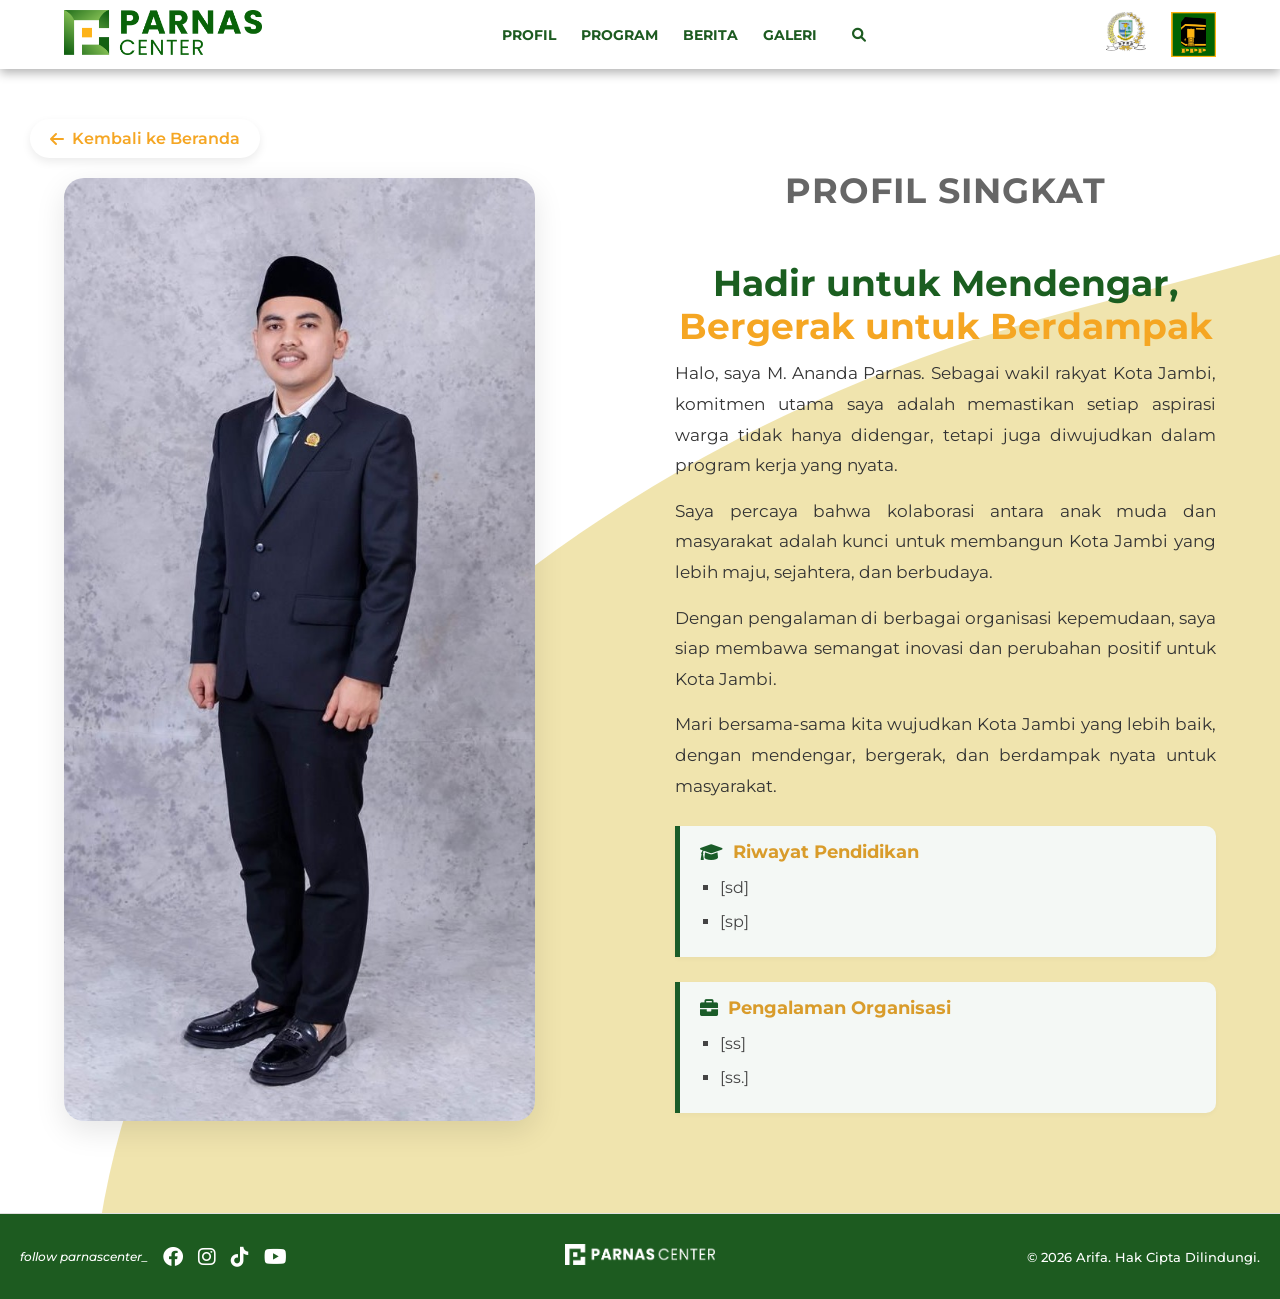
<file: profil.html>
<!DOCTYPE html>
<html lang="id">
<head>
    <meta charset="UTF-8">
    <meta name="viewport" content="width=device-width, initial-scale=1.0">
    <title>M. Ananda Parnas - Parnas Center</title>
    <link href="https://fonts.googleapis.com/css2?family=Montserrat:wght@500;700;800&display=swap" rel="stylesheet">
    <link rel="stylesheet" href="https://cdnjs.cloudflare.com/ajax/libs/font-awesome/6.0.0/css/all.min.css">
    <link rel="stylesheet" href="style.css">
</head>
<body>
    <div class="menu-overlay" id="menu-overlay"></div>
<header class="navbar header-mini">
        <div class="logo">
            <a href="#"><img src="\assets\img\LOGO 2.png" alt="Logo Parnas Center" class="logo-parnas"></a>
        </div>

        <div class="menu-toggle" id="mobile-menu">
            <i class="fas fa-bars"></i>
        </div>
        <nav>
            <ul class="nav-links">
                <li class="close-menu" id="close-menu-btn">
                    <i class="fas fa-times"></i>
                </li>

                <li><a href="profil.html">PROFIL</a></li>
                <li><a href="#">PROGRAM</a></li>
                <li><a href="#">BERITA</a></li>
                <li><a href="galeri.html">GALERI</a></li>
                <li class="search-icon">
                    <a href="javascript:void(0)" onclick="bukaSearch()"><i class="fas fa-search"></i></a>
                </li>
                <li class="mobile-menu-logo">
                    <img src="\assets\img\LOGO 1.png" alt="Logo Parnas Center" class="logo-parnas-mobile">
                </li>
            </ul>
        </nav>
        <div class="logo-afiliasi">
            <img src="\assets\img\DPRD.png" alt="Logo DPRD Kota Jambi" class="logo-dprd">
            <img src="\assets\img\P3.png" alt="Logo PPP" class="logo-ppp">
        </div>
    </header>

<section id="profil-section" class="tentang-section">
    <div class="bg-lengkung"></div>
    
    <div class="wrapper-tombol-kembali">
        <a href="index.html" class="btn-kembali">
            <i class="fas fa-arrow-left"></i> Kembali ke Beranda
        </a>
    </div>

    <div class="tentang-container">
        <div class="tentang-image">
            <img src="assets/img/jas.jpeg" alt="Profil M. Ananda Parnas">
        </div>

        <div class="tentang-content">
            <h4 class="sub-judul">PROFIL SINGKAT</h4>
            <h2 class="judul-utama">Hadir untuk Mendengar, <br><span class="text-orange">Bergerak untuk Berdampak</span></h2>
            
            <p>Halo, saya M. Ananda Parnas. Sebagai wakil rakyat Kota Jambi, komitmen utama saya adalah memastikan setiap aspirasi warga tidak hanya didengar, tetapi juga diwujudkan dalam program kerja yang nyata.</p>
            
            <p>Saya percaya bahwa kolaborasi antara anak muda dan masyarakat adalah kunci untuk membangun Kota Jambi yang lebih maju, sejahtera, dan berbudaya.</p>

            <p>Dengan pengalaman di berbagai organisasi kepemudaan, saya siap membawa semangat inovasi dan perubahan positif untuk Kota Jambi.  </p>
            
            <p> Mari bersama-sama kita wujudkan Kota Jambi yang lebih baik, dengan mendengar, bergerak, dan berdampak nyata untuk masyarakat.</p>
            <div class="blok-subbab">
                    <h3><i class="fas fa-graduation-cap"></i> Riwayat Pendidikan</h3>
                    <ul>
                        <li>[sd]</li>
                        <li>[sp]</li>
                    </ul>
                </div>
                <div class="blok-subbab">
                    <h3><i class="fas fa-briefcase"></i> Pengalaman Organisasi</h3>
                    <ul>
                        <li>[ss]</li>
                        <li>[ss.]</li>
                    </ul>  
                </div>    
    </div>
</section>
<footer class="site-footer">
        
        <div class="footer-left">
            <span class="follow-text">follow parnascenter_</span>
            <div class="footer-sosmed">
                <a href="https://www.facebook.com/parnascenter_" target="_blank"><i class="fab fa-facebook"></i></a>
                <a href="https://www.instagram.com/parnascenter_?igsh=MTF1b2N0b2VjYm1kOA==" target="_blank"><i class="fab fa-instagram"></i></a>
                <a href="https://www.tiktok.com/@parnascenter?_r=1&_t=ZS-94iUjUcTSi4" target="_blank"><i class="fab fa-tiktok"></i></a>
                <a href="https://www.youtube.com/@parnascenter_" target="_blank"><i class="fab fa-youtube"></i></a>
            </div>
        </div>

        <div class="footer-logo">
            <img src="assets/img/LOGO 7.png" alt="Logo Parnas Center">
        </div>

        <div class="footer-right">
            <p>&copy; 2026 Arifa. Hak Cipta Dilindungi.</p>
        </div>

    </footer>

<script>
        const mobileMenu = document.getElementById('mobile-menu');
        const navLinks = document.querySelector('.nav-links');
        const menuOverlay = document.getElementById('menu-overlay'); // Panggil tirainya
        const menuIcon = mobileMenu.querySelector('i'); // Kita panggil elemen <i class="fas ..."> nya
        const closeMenuBtn = document.getElementById('close-menu-btn'); // Tombol X di dalam menu
        
        // Fungsi khusus untuk menutup menu
        function closeMenu() {
            navLinks.classList.remove('active');
            menuOverlay.classList.remove('active');
            menuIcon.classList.add('fa-bars');
            menuIcon.classList.remove('fa-times');
        }

        // Buka/Tutup saat ikon garis tiga diklik
        mobileMenu.addEventListener('click', () => {
            navLinks.classList.toggle('active');
            menuOverlay.classList.toggle('active');
            menuIcon.classList.toggle('fa-bars');
            menuIcon.classList.toggle('fa-times');
        });

        // Tutup menu saat area gelap diklik
        menuOverlay.addEventListener('click', closeMenu);

        // Tutup menu saat ikon X di dalam menu diklik
        closeMenuBtn.addEventListener('click', closeMenu);
    </script>

</body>
</html>
</file>
<file: style.css>
/* --- RESET DASAR --- */
body, html {
    margin: 0;
    padding: 0;
}

/* Bikin efek scroll mulus ke seluruh halaman */
html {
    scroll-behavior: smooth;
}

/* --- Pengaturan Dasar & Variabel Warna Parnas Center --- */
:root {
    --warna-hijau: #1D5B21; /* Hijau Parnas Center */
    --warna-oranye: #F5A623; /* Oranye/Kuning Aksen */
    --warna-putih: #FFFFFF;
    --warna-teks-gelap: #333333;
    --warna-bg-terang: #F9F9F9;
}

* {
    margin: 0;
    padding: 0;
    box-sizing: border-box;
    font-family: 'Montserrat', sans-serif;
}

body {
    background-color: var(--warna-bg-terang);
    color: var(--warna-teks-gelap);
}

/* --- Navigasi (Header) --- */
.navbar {
    display: flex;
    justify-content: space-between;
    align-items: center;
    padding: 40px 60px;
    background-color: var(--warna-putih);
    box-shadow: 0 4px 6px rgba(0, 0, 0, 0.05); /* Memberikan bayangan halus di bawah menu */;
    /* --- KODE STICKY & BACKGROUND MUTLAK --- */
    position: sticky !important;
    top: 0 !important;
    z-index: 9999 !important; /* Angkanya digedein sekalian biar paling atas */
    background-color: rgba(255, 255, 255, 0.5) !important; 
    /* Efek kaca buram (Glassmorphism) biar kelihatan mahal */
    backdrop-filter: blur(8px) !important; 
    -webkit-backdrop-filter: blur(8px) !important; /* Biar jalan juga di iPhone/Safari */
    /* Bayangan tipis */
    box-shadow: 0 4px 10px rgba(0, 0, 0, 0.3) !important;
}

.logo img {
    height: 65px; /* Ini tinggi logonya parnas center */
    width: auto;
    object-fit: contain;
}

.text-green { color: var(--warna-hijau); }
.text-dark { color: var(--warna-teks-gelap); font-weight: 500;}

nav ul {
    list-style: none;
    display: flex;
    gap: 25px;
    align-items: center;
}

nav a {
    color: var(--warna-hijau);
    text-decoration: none;
    font-size:25px;
    font-weight: 700;
    transition: 0.3s;
}
nav a:hover {
    color: var(--warna-oranye);
}

/* --- Pengaturan Ikon Pencarian di Menu --- */
.search-icon {
    margin-left: 10px; /* Memberi sedikit jarak ekstra dari menu teks terakhir */
}

.search-icon a {
    font-size: 25px; /* Ukuran kaca pembesarnya */
    color: var(--warna-hijau); /* Menyesuaikan dengan warna teks menu Anda */
    transition: 0.3s ease;
}

/* Efek saat kaca pembesar disentuh mouse */
.search-icon a:hover {
    color: var(--warna-oranye); /* Berubah jadi hijau (atau warna utama Anda) saat di-hover */
    transform: scale(1.1); /* Sedikit membesar saat disentuh agar interaktif */
}


/* --- Logo Afiliasi (Kanan Atas: DPRD & PPP) --- */
.logo-afiliasi {
    display: flex;
    align-items: center;
    gap: 25px; /* Memberikan jarak antar logo */
}

.logo-afiliasi img {
    height: 65px; /* Ketinggian standar logo kanan agar seragam */
    width: auto;
    object-fit: contain;
}


/* --- Hero Section --- */
.hero {
    background-color: var(--warna-hijau); /* Menggunakan latar belakang hijau blok */
    color: var(--warna-putih);
    height: 90vh;
    display: flex;
    justify-content: center; /* Ini sekarang berfungsi memusatkan 'hero-container' di tengah layar */
    align-items: center;
    padding-top: 50px;
    
    /* Efek lengkungan (rounded corner) di kanan bawah */
    border-bottom-right-radius: 120px; 
    border-top-left-radius: 120px; /* Tambahan lengkungan di kiri atas untuk keseimbangan */
}
.hero {
    position: relative; /* Ini kunci utama agar gambar tidak lari */
    overflow: hidden;
    background-color: var(--warna-hijau); /* Hijau sebagai warna dasar */
}

/* --- WADAH SLIDESHOW MULTIPLE GAMBAR --- */
.hero-bg-slideshow {
    position: absolute;
    top: 0;
    left: 0;
    width: 100%;
    height: 100%;
    z-index: 0; /* Tetap di paling bawah */
    overflow: hidden;
}

/* SETINGAN SEMUA GAMBAR SLIDESHOW */
.hero-bg-slideshow img {
    position: absolute;
    top: 0;
    left: 0;
    width: 100%;
    height: 100%;
    object-fit: cover;
    opacity: 0; /* Sembunyikan di awal */
    animation: fadeBackground 16s infinite; /* Animasi berputar 12 detik */
}

/* ATUR ANTRIAN GAMBAR (Delay) */
.hero-bg-slideshow img:nth-child(1) { animation-delay: 0s; }
.hero-bg-slideshow img:nth-child(2) { animation-delay: 4s; }
.hero-bg-slideshow img:nth-child(3) { animation-delay: 8s; }
.hero-bg-slideshow img:nth-child(4) { animation-delay: 12s; } /* Tambahan untuk gambar ke-4 jika ada */

/* KUNCI ANIMASI FADE (Memudar) */
@keyframes fadeBackground {
    0%   { opacity: 0; }
    10%  { opacity: 1; } /* 0.3 ini tingkat transparansinya */
    25%  { opacity: 1; }
    35%  { opacity: 0.4; }
    100% { opacity: 0; }
}

/* Overlay Hijau untuk menjaga kontras teks */
.hero-bg-overlay {
    position: absolute;
    top: 0;
    left: 0;
    width: 100%;
    height: 100%;
    background: linear-gradient(to right, rgba(26, 92, 40, 0.95), rgba(26, 92, 40, 0.6)); 
    z-index: 1; /* Di atas gambar, di bawah teks */
}

/* Pastikan konten utama muncul di depan */
.hero-container {
    position: relative;
    z-index: 2; /* Paling atas */
}

/* ==========================================
   TAMBAHAN BARU: Pembungkus Kiri & Kanan
========================================== */
@media (min-width: 992px) {
    
    .hero-container {
        display: grid;
        /* Kita bagi jadi 3 Kolom: Teks(Kiri), Tombol(Tengah 250px), Foto(Kanan) */
        grid-template-columns: 1.2fr 250px 1fr; 
        grid-template-rows: auto auto; /* 2 Baris: Atas(Slogan), Bawah(Nama) */
        align-items: center;
        padding: 0 0 0 5%; /* Mepet kanan, sisa ruang di kiri */
        max-width: 100%;
        column-gap: 30px;
    }

    /* INI KUNCINYA: Hilangkan kotak pembungkus secara visual */
    .hero-content, .hero-image {
        display: contents;
    }

    /* 1. Slogan MENGABDI (Kiri Atas) */
    .hero-content h1 {
        grid-column: 1 / 2;
        grid-row: 1 / 2;
        align-self: end; /* Turun ke bawah biar deket ke nama */
        margin-bottom: 100px;
        margin-right: -70px;
        font-size: 85px; /* Makin gede angkanya, makin jumbo (coba 80px atau 90px) */
        line-height: 1.1; /* Biar barisnya nggak saling tabrakan kalau font-nya gede */
    }

    /* 2. Nama & Jabatan (Kiri Bawah) - Pindah nyebrang dari wadah aslinya! */
    .profile-info-desktop {
        grid-column: 1 / 2;
        grid-row: 2 / 3;
        align-self: start; /* Naik ke atas biar deket ke slogan */
        display: block; /* Pastikan tampil di desktop */
    }

    /* 3. Tombol (Tengah) */
    .hero-buttons {
        grid-column: 2 / 3;
        grid-row: 1 / 3; /* Menempati tinggi 2 baris full */
        display: flex;
        flex-direction: column; /* Susun atas-bawah */
        justify-content: center;
        gap: 20px;
    }

    /* Tombol biar lebarnya pas dan rapi */
    .hero-buttons .btn {
        width: 100%;
        text-align: center;
        padding: 15px 20px;
    }

    /* 4. Foto (Mentok Kanan Pol) */
    .hero-image img {
        grid-column: 3 / 4;
        grid-row: 1 / 3; /* Menempati tinggi 2 baris full */
        justify-self: flex-end; /* Paksa mentok kanan */
        margin-right: 50px; /* Tarik keluar layar kanan */
        max-height: 95vh;
        object-fit: contain;
    }

    /* 5. Sembunyikan versi Mobile */
    .profile-info-mobile {
        display: none !important;
    }

    /* --- Desain Nama & Jabatan (Warna Putih) --- */
    .profile-info-desktop .nama-tokoh {
        font-size: 40px;
        color: white;
        margin: 0;
        font-weight: 700;
        letter-spacing: 1px;
    }

    .profile-info-desktop .jabatan-tokoh {
        font-size: 30px;
        color: white; /* 100% Putih sesuai request! */
        margin: 5px 0 0 0;
        font-weight: 500;
    }
}


/* Kelas khusus untuk teks Oranye dan garis bawah */
.text-orange {
    color: var(--warna-oranye);
}

.border-bottom {
    border-bottom: 4px solid var(--warna-oranye);
    padding-bottom: 5px;
}

/* --- Tombol --- */
.hero-buttons {
    display: flex;
    justify-content: center;
    gap: 25px; /* Jarak antar tombol dijauhkan sedikit */
}

.btn {
    padding: 18px 45px; /* Tombol dibuat lebih gemuk dan panjang */
    font-size: 18px; /* Teks dalam tombol dibesarkan */
    font-weight: 700;
    text-decoration: none;
    letter-spacing: 1px;
    transition: all 0.3s ease;
    border-radius: 8px; /* Sudut sedikit lebih melengkung */
}

.btn-outline {
    color: var(--warna-putih);
    border: 2px solid var(--warna-putih);
    background: transparent;
}

.btn-outline:hover {
    background: rgba(255, 255, 255, 0.1);
}

.btn-solid {
    color: var(--warna-hijau);
    background-color: var(--warna-oranye);
    border: 2px solid var(--warna-oranye);
}

.btn-solid:hover {
    background-color: transparent;
    color: var(--warna-oranye);
}

/* --- Footer (Bagian Bawah) --- */
.site-footer {
    background-color: #1d5b20 !important; /* Warna hijau gelap khas Parnas Center */
    padding: 30px 60px;
    display: flex;
    justify-content: space-between;
    align-items: center;
    border-top: 1px solid #E0E0E0; /* Garis tipis pemisah */
    color: #ffffff !important; /* Teks putih untuk kontras */
}
.site-footer a, 
.site-footer a i,
.site-footer p,
.site-footer span {
    color: #ffffff !important;
}

/* Ubah logo Parnas yang hitam jadi putih terang */
.site-footer img {
    filter: brightness(0) invert(1) !important;
}

.footer-left {
    display: flex;
    align-items: center;
    gap: 15px;
    flex: 1; /* TAMBAHAN: Agar membagi 1/3 layar */
    justify-content: flex-start;
}

.follow-text {
    font-size: 12px;
    font-style: italic;
    color: var(--warna-teks-gelap);
    font-weight: 500;
}

.footer-sosmed {
    display: flex;
    gap: 15px;
}

.footer-sosmed a {
    font-size: 20px;
    color: var(--warna-teks-gelap);
    transition: 0.3s ease;
}

.footer-sosmed a:hover {
    color: var(--warna-hijau);
}

.footer-right {
    flex: 1; /* TAMBAHAN: Agar membagi 1/3 layar */
    text-align: right; /* TAMBAHAN: Teks merapat ke kanan */
}

.footer-right p {
    font-size: 13px;
    color: #888;
    font-weight: 500;
    margin: 0; /* Menghilangkan jarak bawaan <p> agar rata tengah */
}

/* --- Pengaturan Logo di Footer (DI TENGAH SEJAJAR) --- */
.footer-logo {
    flex: 1; /* TAMBAHAN: Agar membagi 1/3 layar */
    text-align: center;
    /* margin-bottom dihapus karena logo sekarang sejajar (tidak di atas lagi) */
}

.footer-logo img {
    width: 150px; /* Atur besar-kecil logo di sini */
    height: auto;
}

/* --- Bagian Berita --- */
.news-section {
    padding: 80px 60px;
    background-color: var(--warna-bg-terang);
}

.news-header {
    text-align: center;
    margin-bottom: 50px;
}

.news-header h2 {
    font-size: 32px;
    color: #1a365d; /* Warna biru gelap ala referensi */
    margin-bottom: 15px;
    text-transform: uppercase;
    letter-spacing: 1px;
}

.divider {
    height: 3px;
    width: 60px;
    background-color: var(--warna-oranye);
    margin: 0 auto;
}

/* --- Grid 3 Kolom --- */
.news-grid {
    display: grid;
    grid-template-columns: repeat(3, 1fr);
    gap: 30px;
    margin-bottom: 50px;
}

.news-card {
    position: relative;
    overflow: hidden;
    background-color: #000;
    box-shadow: 0 5px 15px rgba(0,0,0,0.1);
}

.news-card img {
    width: 100%;
    height: 300px;
    object-fit: cover;
    display: block;
    opacity: 0.8; /* Sedikit digelapkan agar teks terbaca */
    transition: 0.5s ease;
}

.news-card:hover img {
    opacity: 1;
    transform: scale(1.05); /* Efek zoom tipis saat disentuh mouse */
}

/* --- Overlay Teks di Atas Foto --- */
.news-overlay {
    position: absolute;
    bottom: 0;
    left: 0;
    width: 100%;
    padding: 20px;
    background: linear-gradient(to top, rgba(0,0,0,0.9), rgba(0,0,0,0));
    text-align: center;
}

.news-title {
    color: var(--warna-oranye);
    font-size: 16px;
    font-weight: 700;
    margin-bottom: 10px;
    line-height: 1.4;
}

.news-date {
    color: var(--warna-putih);
    font-size: 12px;
    font-weight: 500;
}

.news-action {
    text-align: center;
}

/* ==========================================
   PENGATURAN RESPONSIVE (UNTUK LAYAR HP/PORTRAIT)
========================================== */

/* Sembunyikan ikon hamburger di layar komputer (Desktop) */
.menu-toggle {
    display: none;
    font-size: 30px;
    color: var(--warna-hijau);
    cursor: pointer;
}

/* Sembunyikan logo menu mobile di layar komputer */
.mobile-menu-logo {
    display: none; 
}

.close-menu {
    display: none;
}
/* ATURAN KHUSUS LAYAR hp */
@media screen and (max-width: 991px) {
    
    /* 1. MUNCULKAN KEMBALI LOGO AFILIASI DI HP */
    .logo-afiliasi { display: flex; gap: 10px; order: 2; margin-left: auto; margin-right: 15px; }
    .logo-afiliasi img { height: 28px !important; }

    /* KECILKAN HEADER DAN LOGO UTAMA DI HP */
    header.navbar {
        padding: 10px 15px !important; /* Bikin header tipis */
        width: 100% !important;
        box-sizing: border-box !important;
    }
    
    .logo-parnas {
        height: 35px !important; /* Ini dia target utamanya! */
        width: auto !important;
    }

    /* 2. RAPIKAN AREA HERO (TEKS & FOTO) DI HP */
    .hero { height: auto; padding-bottom: 60px; }
    .hero-container { flex-direction: column; gap: 30px; padding: 0 20px; }
    .hero-content { text-align: center; }
    .hero-content h1 { font-size: 30px; margin-bottom: 30px; }
    
    .hero-buttons {
        display: flex !important;
        justify-content: center !important; /* Pastikan tombol di tengah */
        gap: 10px !important; /* Jarak antar 2 tombol dirapatkan sedikit */
        flex-wrap: wrap !important; /* Jaga-jaga kalau layarnya super kecil, dia bakal turun ke bawah */
    }
    .hero-buttons .btn {
        padding: 10px 15px !important; /* Bikin tombol lebih tipis dan singset */
        font-size: 13px !important; /* Ukuran teks dikecilkan biar proporsional */
        text-align: center !important;
        min-width: 120px !important; /* Biar ukuran kedua tombolnya seimbang */
    }
    /* Efek animasi mendelep saat tombol ditekan */
    .hero-buttons .btn:active {
        transform: scale(0.92) !important; /* Tombol mengecil 8% saat ditahan */
        transition: transform 0.1s ease !important; /* Gerakannya dibikin super mulus dan ngebut */
    }
    
    /* Biar kembalinya juga mulus pas dilepas */
    .hero-buttons .btn {
        transition: all 0.3s ease !important; 
    }
    /* Perubahan: Foto & Nama di bawah */
    .hero-image { display: flex; flex-direction: column; align-items: center; justify-content: center; width: 100%; }
    .hero-image img { width: 80%; margin-bottom: 20px; }

    /* 3. MENU NAVIGASI & ANIMASI (Glassmorphism Floating Panel) */
    nav ul.nav-links {
        display: flex !important;
        flex-direction: column !important;
        position: fixed !important;
        top: 15px !important;
        right: -100% !important;
        width: 60% !important;
        height: calc(100vh - 30px) !important;
        border-radius: 50px 0px 0px 30px !important;
        background: rgba(255, 255, 255, 0.6) !important;
        backdrop-filter: blur(10px) !important;
        -webkit-backdrop-filter: blur(25px) !important;
        border-left: 2px solid rgba(255, 255, 255, 0.5) !important;
        box-shadow: -20px 0 40px rgba(0, 0, 0, 0.15) !important;
        
        /* ATURAN BARU UNTUK POSISI TEKS */
        padding-top: 100px !important;
        padding-left: 40px !important; /* Tambahkan ruang di sini */
        align-items: flex-start !important; 
        justify-content: flex-start !important;
        transition: right 0.5s cubic-bezier(0.16, 1, 0.3, 1) !important;
        z-index: 9999 !important;
    }
    nav ul.nav-links.active { right: 0 !important; }

    /* 4. PENGATURAN IDENTITAS TOKOH */
    .profile-info-desktop {
        display: none !important;
    }

    .profile-info-mobile {
        display: block !important;
        text-align: center;
        margin-top: 20px;
    }

    .profile-info-mobile .nama-tokoh {
        font-size: 30px;
        color: white;
    }

    .profile-info-mobile .jabatan-tokoh {
        font-size: 26px;
        color: #ddd;
    }

    /* RAPIKAN GRID BERITA DI HP */
    .news-grid {
        display: flex !important;
        flex-direction: column !important; /* Susun ke bawah */
        gap: 20px !important;
        align-items: center !important;
        padding: 0 20px !important;
    }
    .news-card {
        width: 100% !important; /* Full layar HP */
        max-width: 400px !important; /* Biar gak terlalu lebar di tablet */
        height: 250px !important; /* Atur tinggi kartu biar proporsional */
        margin: 0 auto !important;
    }
    .news-action {
        display: flex !important;
        justify-content: center !important; /* Tombol ke tengah */
        margin-top: 30px !important; /* Kasih jarak dari kartu berita di atasnya */
        padding: 0 20px !important;
    }
    .news-action .btn {
        width: 100% !important; /* Tombol memanjang selebar layar HP */
        max-width: 350px !important; /* Tapi jangan kepanjangan kalau di tablet */
        padding: 12px !important;
        font-size: 14px !important;
        font-weight: bold !important;
        text-align: center !important;
    }
    
    .galeri-grid {
        flex-direction: column !important; /* Stack ke bawah */
        align-items: center !important;
        gap: 15px !important;
    }

    .galeri-item {
        width: 100% !important;
        max-width: 350px !important;
        height: 250px !important;
    }


    /* HEADER POSISI & TOGGLE */
    .navbar { display: flex; justify-content: space-between; align-items: center; width: 100%; }
    .logo { order: 1; }
    .menu-toggle { display: block; order: 3; cursor: pointer; }

    /* 6. LOGO & TOMBOL CLOSE */
    .mobile-menu-logo {
        display: block !important; position: absolute !important; bottom: 20px !important;
        left: 0 !important; right: 0 !important; margin: 0 auto !important;
        width: 100% !important; text-align: center !important; padding: 0 !important;
    }
    .mobile-menu-logo img { width: 150px !important; height: auto !important; margin: 0 auto !important; }

    .close-menu {
        display: block !important; position: absolute !important; top: 15px !important; right: 25px !important;
        font-size: 30px !important; color: #1a5c28 !important; cursor: pointer; margin: 0 !important;
    }
    .close-menu i {
        display: inline-block;
        transition: transform 0.3s ease, color 0.3s ease;
    }
    .close-menu:hover i {
        transform: rotate(180deg) scale(1.1); /* Berputar 180 derajat dan membesar sedikit */
        color: #d99c2b; /* Berubah jadi warna kuning/emas (Bisa dihapus jika ingin tetap hijau) */
    }
    /*buat x jadi strip */
    .close-menu:hover i::before {
        content: "\f068"; /* Ini adalah kode unik FontAwesome untuk ikon fa-minus (strip) */
    }
    
    nav ul.nav-links li a {
        transition: all 0.3s ease;
        display: inline-block; /* Wajib agar bisa digeser */
    }

    /* Saat disorot: Berubah warna dan geser ke kanan 10px */
    nav ul.nav-links li a:hover {
        color: #d99c2b; /* Ganti dengan warna emas/hijau terang Anda */
        transform: translateX(10px); 
    }

    /* 7. EFEK CASCADE */
    nav ul.nav-links li:not(.close-menu):not(.mobile-menu-logo) {
        opacity: 0; transform: translateY(20px);
        transition: opacity 0.4s ease, transform 0.4s ease;
        position: relative !important;
    }
    nav ul.nav-links.active li:not(.close-menu):not(.mobile-menu-logo) { opacity: 1; transform: translateY(0); }
    .nav-links li a {
        font-size: 22px !important; /* Ukuran teks menu biar gede dan mantap */
        font-weight: bold !important; /* Biar teksnya tebal */
    }
    .nav-links li i.fa-search {
        font-size: 20px !important; /* Besarin juga ikon pencariannya biar seimbang */
    }

    /* Delay antrean */
    nav ul.nav-links.active li:nth-child(2) { transition-delay: 0.1s; }
    nav ul.nav-links.active li:nth-child(3) { transition-delay: 0.2s; }
    nav ul.nav-links.active li:nth-child(4) { transition-delay: 0.3s; }
    nav ul.nav-links.active li:nth-child(5) { transition-delay: 0.4s; }

    body { overflow-x: hidden !important; }
    /* Daftar semua elemen utama agar ikut bergeser */
    .hero, 
    .news-section, 
    .tentang-section, 
    .aspirasi-section, 
    .bg-foto-aspirasi,
    .form-modern-container,
    .aspirasi-wrapper-tombol-kembali,
    .site-footer {
        transition: transform 0.5s cubic-bezier(0.16, 1, 0.3, 1), filter 0.5s ease !important;
    }
    /* Geser saat menu .active muncul */
    body:has(.nav-links.active) .hero,
    body:has(.nav-links.active) .news-section,
    body:has(.nav-links.active) .tentang-section,
    body:has(.nav-links.active) .aspirasi-section,
    body:has(.nav-links.active) .bg-foto-aspirasi,
    body:has(.nav-links.active) .form-modern-container,
    body:has(.nav-links.active) .aspirasi-wrapper-tombol-kembali,
    body:has(.nav-links.active) .site-footer {
        transform: translateX(-60%) !important; 
        filter: blur(3px) !important; 
        pointer-events: none !important; 
    }


    /* ----------------------------------- */
    /* 3. MERAPIKAN FOOTER DI LAYAR HP     */
    /* ----------------------------------- */
    
    .site-footer {
        display: flex !important;
        flex-direction: column !important; /* Susun numpuk ke bawah */
        align-items: center !important; /* Rata tengah semua */
        justify-content: center !important;
        text-align: center !important;
        gap: 20px !important; /* Jarak antar blok (kiri, logo, kanan) */
        padding: 30px 15px !important; /* Biar footernya ga terlalu mepet layar */
    }

    .footer-left {
        display: flex !important;
        flex-direction: column !important; /* Teks "follow" & ikon sosmed dibikin atas-bawah */
        align-items: center !important;
        gap: 10px !important;
    }

    .footer-sosmed {
        display: flex !important;
        justify-content: center !important;
        gap: 15px !important; /* Jarak antar ikon FB, IG, Tiktok, dll */
    }

    .footer-logo img {
        height: 30px !important; /* Tinggi logo Parnas di footer, tinggal disesuaikan */
        margin: 0 !important;
    }

    .footer-right p {
        font-size: 12px !important; /* Teks copyright dikecilin dikit biar manis */
        margin: 0 !important;
    }
}

/* --- SECTION TENTANG SAYA ATAU PROFILE --- */
.tentang-section {
    padding-top: 100px; /* <-- Ubah jadi 180px atau 200px biar makin lega */
    padding-bottom: 80px;
    padding-left: 5%;
    padding-right: 5%;
    position: relative;
    background-color: #ffffff; /* Warna layar atas (Putih) */
    overflow: hidden; /* Wajib ada biar lengkungannya ga tumpah keluar layar */
    z-index: 1;
}

/* --- BACKGROUND LENGKUNG SILANG SATU TUNGGAL --- */
.bg-lengkung {
    position: absolute;
    bottom: -30%; /* Posisinya ditarik ke bawah */
    right: -20%; /* Agak ditarik ke kanan */
    width: 120%; /* Dibuat super lebar biar lengkungannya panjang */
    height: 100%; /* Tingginya full */
    background-color: #ebdb94c0; /* Warna area bawah (Hijau Parnas sangat soft) */
    
    /* Ini jurusnya: Bikin sudut kiri atas membulat ekstrim */
    border-top-left-radius: 80%; 
    
    /* Miringkan sedikit biar persis coretan garis merah abang */
    transform: rotate(-15deg); 
    
    z-index: -1; /* Pastikan dia ada di paling belakang foto dan teks */
}

.tentang-container {
    max-width: 1200px;
    margin: 0 auto;
    display: flex;
    align-items: center;
    gap: 70px; /* Jarak antara foto dan teks */
}

/* Kolom Gambar */
.tentang-image {
    flex: 1;
    position: relative;
}
.tentang-image img {
    width: 87%;
    border-radius: 20px;
    box-shadow: 0 10px 30px rgba(0,0,0,0.1);
}

/* Kolom Teks */
.tentang-content {
    flex: 1;
}
.sub-judul {
    color: #1a5c28; /* Hijau Parnas */
    font-size: 35px;
    letter-spacing: 1px;
    margin-bottom: 25px;
}
.judul-utama {
    font-size: 30px;
    line-height: 1.2;
    margin-bottom: 20px;
    color: #222;
}
.tentang-content p {
    font-size: 17px;
    line-height: 1.8;
    color: rgb(0, 0, 0)000;
    margin-bottom: 15px;
    text-align: justify;
}
/* --- BLOK SUB-BAB (PENGALAMAN, PENDIDIKAN) --- */
.blok-subbab {
    background-color: #f4f8f5; /* Latar belakang hijau sangat muda biar seger */
    border-left: 5px solid #1a5c28; /* Garis tegas warna hijau Parnas di sisi kiri */
    padding: 15px 20px;
    margin-top: 25px;
    margin-bottom: 20px;
    border-radius: 0 10px 10px 0; /* Sudut kanan membulat */
    box-shadow: 0 2px 5px rgba(0,0,0,0.03); /* Bayangan sangat tipis */
}
.blok-subbab h3 {
    color: #d99c2b; /* Warna teks kuning emas/oranye */
    font-size: 18px;
    margin-top: 0;
    margin-bottom: 12px;
    display: flex;
    align-items: center;
    gap: 10px;
}
.blok-subbab h3 i {
    color: #1a5c28; /* Ikon warna hijau */
}
.blok-subbab ul {
    list-style-type: square; /* Titik poin bentuk kotak kecil */
    margin-left: 20px;
    margin-bottom: 0;
    color: #444;
}
.blok-subbab ul li {
    margin-bottom: 8px;
    line-height: 1.6;
}


/* --- AGAR RAPI DI HP (RESPONSIVE) --- */
@media screen and (max-width: 850px) {
    .tentang-container {
        flex-direction: column; /* Bikin foto di atas, teks di bawah kalau di HP */
        text-align: center;
    }
    .badge-pengalaman {
        right: 20px;
    }
    .list-fokus li {
        justify-content: center; /* Ikon dan teks ke tengah */
    }
}

/* --- WADAH TOMBOL KIRI ATAS --- */
.wrapper-tombol-kembali {
    position: absolute; /* Lepas dari semua aturan wadah lain */
    top: 50px; /* Jarak dari atas layar (sesuaikan kalau nabrak menu atas) */
    left: 30px; /* Jarak dari kiri layar (makin kecil angkanya, makin mentok) */
    z-index: 10; /* Biar tombolnya selalu tampil di depan, nggak ketutupan */
}

/* Pastikan section utamanya mengizinkan posisi absolute */
.tentang-section {
    position: relative;
}


/* --- TOMBOL KEMBALI ESTETIK --- */
.btn-kembali {
    display: inline-flex;
    align-items: center;
    gap: 8px;
    color: #1a5c28; /* Hijau Parnas */
    background-color: #ffffff; /* Latar putih biar menonjol */
    text-decoration: none;
    font-weight: 650;
    font-size: 17px;
    padding: 10px 20px;
    border-radius: 30px; /* Bikin ujungnya bulat (pill shape) */
    box-shadow: 0 4px 10px rgba(0, 0, 0, 0.08); /* Bayangan halus */
    transition: all 0.3s ease;
}
.btn-kembali:hover {
    color: #ffffff;
    background-color: #d99c2b; /* Berubah jadi warna emas/oranye */
    transform: translateX(-10px); /* Efek geser ke kiri sedikit */
    box-shadow: 0 6px 15px rgba(217, 156, 43, 0.3);
}


/* --- WADAH HEADER MINI DENGAN ANIMASI --- */
.header-mini {
    background-color: rgba(255, 255, 255, 0.95) !important;
    /* Menjalankan animasi headerShrink selama 1 detik */
    animation: headerShrink 2s cubic-bezier(0.25, 1, 0.5, 1) forwards !important;
}
/* Animasi untuk ukuran Logo biar ikut mengecil mulus */
.header-mini img {
    width: auto;
    /* Menjalankan animasi logoShrink bersamaan dengan headernya */
    animation: logoShrink 2s cubic-bezier(0.25, 1, 0.5, 1) forwards !important;
}
/* Animasi untuk ukuran teks menu biar sedikit merapat */
.header-mini ul li a {
    animation: textShrink 2s cubic-bezier(0.25, 1, 0.5, 1) forwards !important;
}
/* --- KUNCI ANIMASINYA (KEYFRAMES) --- */
/* 1. Skenario untuk kotak Header */
@keyframes headerShrink {
    0% {
        padding: 40px 5%; /* Detik pertama: Ukuran besar (seperti di beranda) */
        box-shadow: none;
    }
    100% {
        padding: 10px 5%; /* Selesai: Mengecil ke atas */
        box-shadow: 0 4px 15px rgba(0, 0, 0, 0.08); /* Muncul bayangan */
    }
}
/* 2. Skenario untuk Logo */
@keyframes logoShrink {
    0% {
        height: 70px; /* Detik pertama: Logo besar */
    }
    100% {
        height: 45px; /* Selesai: Logo jadi mungil */
    }
}
/* 3. Skenario untuk Teks Menu */
@keyframes textShrink {
    0% {
        font-size: 16px;
    }
    100% {
        font-size: 14px;
    }
}


/* --- ANIMASI KHUSUS HEADER BERANDA (TIDAK PAKAI CLASS MINI) --- */
/* :not(.header-mini) artinya aturan ini cuma berlaku buat header di index.html */
.navbar:not(.header-mini) {
    animation: headerExpand 2s cubic-bezier(0.25, 1, 0.5, 1) forwards;
}
.navbar:not(.header-mini) img {
    animation: logoExpand 2s cubic-bezier(0.25, 1, 0.5, 1) forwards;
}
.navbar:not(.header-mini) ul li a {
    animation: textExpand 2s cubic-bezier(0.25, 1, 0.5, 1) forwards;
}
/* --- KUNCI ANIMASI MEMBESAR (KEYFRAMES KEBALIKAN) --- */
@keyframes headerExpand {
    0% {
        padding: 10px 5%; /* Mulai dari ukuran kecil (seperti di profil) */
        background-color: rgba(255, 255, 255, 0.95);
        box-shadow: 0 4px 15px rgba(0, 0, 0, 0.08);
    }
    100% {
        padding: 40px 5%; /* Turun membesar ke ukuran normal beranda */
        background-color: transparent; /* Balik transparan (sesuaikan jika header abang ada warnanya) */
        box-shadow: none;
    }
}
@keyframes logoExpand {
    0% { height: 45px; } /* Logo mulai dari kecil */
    100% { height: 70px; } /* Logo membesar ke ukuran normal */
}
@keyframes textExpand {
    0% { font-size: 14px; }
    100% { font-size: 25px; }
}

/* --- BAGIAN ASPIRASI FORM --- */
.aspirasi-section {
    position: relative; 
    padding-top: 40px;
    padding-bottom: 80px;
    overflow: hidden; /* Penting: biar foto tidak meluap keluar */
    margin: 0 !important;
}

.aspirasi-wrapper-tombol-kembali {
    position: absolute; /* Tombol akan "mengambang" di atas section */
    top: -70px;          /* Jarak dari batas atas section */
    left: 20px;         /* Jarak dari batas kiri layar */
    z-index: 10;        /* Biar tombol selalu di depan background */
}

/* Mengatur foto agar jadi background yang rapi */
.bg-foto-aspirasi {
    position: absolute; /* Lepas dari aliran dokumen agar tidak mendorong form */
    top: 0;
    left: 0;
    width: 100%;
    height: 100%;
    object-fit: cover; /* Agar foto mengisi layar tanpa gepeng */
    z-index: -1; /* Pindah ke paling belakang */
    filter: brightness(0.2); /* Efek gelap agar teks di depannya terbaca jelas */
}

/* Memastikan container tetap di depan */
.form-modern-container {
    position: relative;
    z-index: 1;
}

/* --- BAGIAN HEADER FORM --- */
.form-header {
    text-align: center;
    margin-bottom: 40px;
}

.form-header h4 {
    font-size: 55px; 
    letter-spacing: 2px;
    margin-bottom: 10px;
    color: #ffffff;
    font-weight: bold;
}

.form-header h2 {
    font-size: 40px;
    font-weight: 900;
    line-height: 1.2;
    color: #ffffff; /* Warna dasar teks */
}
/* KHUSUS "Suara Anda untuk" jadi Hijau */
.form-header h2 .teks-hijau {
    color: #1a5c28; 
    font-weight: bold;
}
/* KHUSUS "Kota Jambi" jadi Kuning */
.form-header h2 .teks-kuning {
    color: #d99c2b;
    font-weight: bold ;
}
.form-header p {
    font-size : 22px;
    color: #ffffff;
    line-height: 1.6;
    margin-top: 10px;
}

/* --- KARTU FORM (CARD) --- */
.form-card {
    background: #ffffff;
    padding: 50px;
    border-radius: 20px;
    box-shadow: 0 15px 35px rgba(0, 0, 0, 0.05); /* Bayangan super lembut */
    border-top: 10px solid #1a5c28; /* Aksen garis hijau di atas */
}

/* --- BARIS & GRUP INPUT --- */
.form-row {
    display: flex;
    gap: 20px;
}
.form-group {
    margin-bottom: 25px;
    flex: 1; /* Biar Nama dan WA dibagi 2 sama rata */
}
.form-group label {
    display: block;
    font-weight: 600;
    color: #333;
    margin-bottom: 10px;
    font-size: 15px;
}
.form-group label i {
    color: #1a5c28; /* Ikon warna hijau */
    margin-right: 8px;
}

/* --- DESAIN KOLOM INPUT (KOLOM KETIK) --- */
.form-group input,
.form-group select,
.form-group textarea {
    width: 100%;
    padding: 15px;
    border: 2px solid #f0f0f0;
    border-radius: 12px;
    background-color: #f9fbf9; /* Abu-abu super terang agak hijau */
    font-size: 15px;
    color: #333;
    font-family: inherit;
    transition: all 0.3s ease;
    box-sizing: border-box; /* Mencegah kolom jebol keluar kotak */
}

/* --- EFEK SAAT KOLOM DIKLIK --- */
.form-group input:focus,
.form-group select:focus,
.form-group textarea:focus {
    border-color: #d99c2b; /* Berubah hijau saat diklik */
    background-color: #ffffff;
    outline: none;
    box-shadow: 0 0 0 4px rgba(26, 92, 40, 0.1); /* Efek cahaya (Glow) hijau */
}

/* --- TOMBOL KIRIM MODERN --- */
.btn-submit-modern {
    width: 70%;
    padding: 18px;
    background: linear-gradient(135deg, #1a5c28, #1a5c28); /* Efek gradasi oranye mewah */
    color: white;
    border: none;
    border-radius: 12px;
    font-size: 16px;
    font-weight: bold;
    cursor: pointer;
    transition: all 0.3s ease;
    display: flex;
    justify-content: center;
    align-items: center;
    gap: 10px;
    margin-top: 10px;
    margin: 20px auto 0 auto; /* Pusatkan tombol di bawah form dengan margin otomatis kiri dan kanan */
}

.btn-submit-modern:hover {
    transform: translateY(-3px); /* Tombol naik dikit pas disentuh mouse */
    box-shadow: 0 8px 25px rgba(217, 156, 43, 0.4); /* Bayangan oranye muncul */
}
    /* ========================================================= */
    /* 1. PAKSA FOOTER SELALU DI BAWAH                           */
    /* ========================================================= */
    body {
        display: flex !important;
        flex-direction: column !important;
        min-height: 100vh !important; /* Minimal setinggi layar */
        margin: 0 !important;
        overflow-x: hidden !important; /* Mencegah geser kanan-kiri yang nggak sengaja */
    }

    /* Pembungkus utama akan mendorong footer ke bawah */
    .page-wrapper {
        flex: 1 0 auto !important; 
        display: flex;
        flex-direction: column;
        width: 100%;
        padding-top: 20px;
    }

    /* Footer fix di dasar */
    .site-footer {
        flex-shrink: 0 !important; 
        width: 100% !important;
        margin-top: auto !important; /* Juru kunci penendang footer ke bawah */
        padding: 30px 20px !important;
        text-align: center !important;
        background: #fff; /* Sesuaikan dengan warna background footer Abang */
    }

    /* Wrapper agar tombol bisa diatur posisinya di tengah grid */
    .news-header {
    /* Menambah jarak bawah agar judul/garis tidak nempel ke foto */
    margin-bottom: 30px !important; 
    }
    .galeri-wrapper-utama {
        position: relative; /* Wajib supaya overlay bisa diposisikan di dalamnya */
    }
    .overlay-lihat-semua {
        position: absolute;
        top: 0;
        left: 0;
        width: 100%;
        height: 100%;
        background: rgba(94, 84, 84, 0.6); /* Hijau transparan */
        display: flex;
        justify-content: center;
        align-items: center;
        color: #ffffff;
        text-decoration: none;
        font-size: 24px;
        font-weight: bold;
        backdrop-filter: blur(0px); /* Efek kaca buram (glassy) */
        z-index: 10;
        transition: 0.4s;
        opacity: 0; /* Awalnya sembunyi */
    }

    /* Biar muncul pas di-hover */
    .galeri-wrapper-utama:hover .overlay-lihat-semua {
        opacity: 1;
    }

    .overlay-lihat-semua:hover {
        background: rgba(54, 99, 57, 0.8); /* Makin pekat pas di-hover */
    }
    /* ========================================================= */
    /* 2. TAMPILAN GALERI (GRID)                                 */
    /* ========================================================= */
    .galeri-section {
        position: relative;
        background-color: #ffffff; /* Latar belakang full putih */
        overflow: hidden;
        padding-bottom: 50px; /* Jarak aman di bawah grid */
    }
    /* Pola geometris samar di sudut (menggunakan pseudo-element) */
    .galeri-section::before,
    .galeri-section::after {
        content: '';
        position: absolute;
        width: 300px;
        height: 300px;
        /* GANTI WARNA ABU-ABU %23f0f0f0 DENGAN HIJAU KITA %231C6C32 */
        background-image: url('data:image/svg+xml;utf8,<svg width="100%" height="100%" viewBox="0 0 100 100" version="1.1" xmlns="http://www.w3.org/2000/svg"><polygon points="50,15 100,100 0,100" fill="%231B5E20"/></svg>');
        background-size: cover;
        opacity: 1; /* Tetap samar-samar (0.3) agar tidak menutupi konten */
        z-index: 1; /* Di belakang konten */
    }
    /* Posisi di sudut kiri atas */
    .galeri-section::before {
        top: -50px;
        left: -50px;
        transform: rotate(15deg);
    }
    /* Posisi di sudut kanan bawah */
    .galeri-section::after {
        bottom: -50px;
        right: -50px;
        transform: rotate(-15deg);
    }
    .galeri-wrapper-tombol-kembali {
        position: relative !important;
        z-index: 99 !important; /* Angka gede biar dia dipaksa maju ke tumpukan paling depan */
        padding: 50px 20px 0 20px; /* Biar ada napas dikit di pojokan */
    }
    .galeri-wrapper-tombol-kembali .btn-kembali {
        position: relative !important;
        z-index: 99 !important;
    }
    /* ========================================================= */
    /* 2. LAYOUT GRID BARU                                      */
    /* ========================================================= */
    .galeri-container {
        position: relative;
        z-index: 2; /* Di depan pola geometris */
        max-width: 1200px;
        margin: 0 auto;
        padding: 20px;
    }
    /* 1. Mengubah warna teks GALERI KEGIATAN */
    .news-header h2 {
        color: #F5A623!important; /* Warna Hijau Pekat Parnas */
        font-weight: bold !important;
    }

    /* 2. Mengubah warna garis di bawah judul */
    .news-header .divider {
        background-color: #1B5E20 !important; /* Warna Kuning/Oranye (Bisa diganti sesuai selera) */
    }
    .galeri-grid {
        display: flex;
        flex-wrap: wrap;
        gap: 20px;
        justify-content: center;
    }
    .galeri-item {
        width: 30%; /* Desktop: 3 kolom */
        height: 250px;
        border-radius: 15px;
        overflow: hidden;
        box-shadow: 0 4px 10px rgba(0,0,0,0.1); /* Bayangan modern */
    }
    .galeri-item img {
        width: 100%;
        height: 100%;
        object-fit: cover;
    }

    /* ========================================================= */
    /* EFEK POP-UP / LIGHTBOX GALERI                             */
    /* ========================================================= */
    /* Kursor berubah jadi jari pas foto disorot (biar tau bisa diklik) */
    .galeri-item img {
        cursor: pointer;
        transition: 0.3s;
    }
    .galeri-item img:hover {
        opacity: 0.8;
    }
    /* Latar Belakang Gelap Pop-up */
    .modal-popup {
        display: none; /* Sembunyi secara default */
        position: fixed;
        z-index: 9999; /* Maju paling depan nutupin segalanya */
        left: 0;
        top: 0;
        width: 100%;
        height: 100%;
        overflow: auto;
        background-color: rgba(0, 0, 0, 0.9); /* Hitam 90% pekat */
        flex-direction: column;
        justify-content: center;
        align-items: center;
    }
    /* Foto di dalam Pop-up */
    .modal-content-popup {
        margin: auto;
        display: block;
        width: 90%;
        max-width: 800px;
        border-radius: 8px;
        animation: zoomIn 0.3s ease; /* Animasi nge-zoom */
    }
    /* Teks Keterangan Foto */
    #caption-popup {
        margin: auto;
        display: block;
        width: 80%;
        max-width: 700px;
        text-align: center;
        color: #fff;
        padding: 15px 0;
        font-size: 20px;
        font-weight: bold;
        animation: zoomIn 0.3s ease;
    }
    /* Animasi Zoom */
    @keyframes zoomIn {
        from {transform: scale(0.1)}
        to {transform: scale(1)}
    }
    /* Tombol X (Close) */
    .close-modal {
        position: absolute;
        top: 15px;
        right: 35px;
        color: #f1f1f1;
        font-size: 40px;
        font-weight: bold;
        transition: 0.3s;
        cursor: pointer;
    }
    .close-modal:hover,
    .close-modal:focus {
        color: #ff9f1c; /* Berubah oranye pas disorot */
        text-decoration: none;
        cursor: pointer;
    }

/* Tambahkan .galeri-section ke daftar transisi dan transform */
    .hero, .news-section, .tentang-section, .aspirasi-section, .galeri-section, .site-footer {
        transition: transform 0.5s cubic-bezier(0.16, 1, 0.3, 1), filter 0.5s ease !important;
    }

    body:has(.nav-links.active) .galeri-section {
        transform: translateX(-60%) !important;
        filter: blur(3px) !important;
    }

/* --- RESPONSIF UNTUK LAYAR HP --- */
@media (max-width: 768px) {
    .form-row {
        flex-direction: column; /* Kalau di HP, Nama dan WA turun ke bawah */
        gap: 0;
    }
    .form-card {
        padding: 25px; /* Padding dikecilin biar muat di HP */
    }
}

/* MENU PENCARIAN */
.modal-overlay {
    display: none; 
    position: fixed;
    top: 0; left: 0;
    width: 100%; height: 100%;
    background: rgba(27, 94, 31, 0.918); /* Hijau Parnas yg pekat transparan */
    z-index: 9999;
    justify-content: center;
    align-items: center;
}
/* INI KUNCINYA: Hapus kotak putihnya jadi transparan */
.modal-content {
    background: transparent !important; /* Biar gak ada kotak putih */
    width: 80%;
    max-width: 800px;
    text-align: left; /* Biar teksnya mulai dari kiri kayak di gambar */
    padding: 0;
}
/* Gaya Input Pencarian (Cuma garis bawah) */
#search-form input {
    width: 100%;
    background: transparent;
    border: none;
    border-bottom: 2px solid #ffffff; /* Garis bawah warna putih */
    color: #ffffff; /* Warna teks putih */
    font-size: 30px; /* Ukuran teks dibikin gede */
    padding: 10px 0;
    outline: none;
}
/* Warna teks bayangan (placeholder) */
#search-form input::placeholder {
    color: #ffa01cb4; /* Warna oranye untuk placeholder */
}
/* Sembunyikan Tombol "CARI" (Ketik langsung tekan Enter aja) */
#search-form button {
    display: none; 
}
/* Tombol silang untuk nutup */
.close-btn {
    position: absolute;
    top: 30px; right: 40px;
    font-size: 50px;
    color: white;
    cursor: pointer;
}
/* Jarak wadah hasil pencarian dari garis bawah input */
#hasil-pencarian-popup {
    margin-top: 30px;
}
/* Gaya per-item hasil pencarian */
.item-hasil {
    padding: 15px 0;
    border-bottom: 1px solid rgba(255, 255, 255, 0.3); /* Garis pemisah tipis */
}
/* Teks link hasil pencarian */
.item-hasil a, 
.item-hasil a:link, 
.item-hasil a:visited, 
.item-hasil a:active {
    color: #F5A623 !important; /* Tambahin !important biar nggak bisa dilawan */
    font-size: 24px;
    font-weight: bold;
    text-decoration: none;
    transition: 0.3s;
    display: block; /* Biar gampang diklik di HP */
}
/* Efek pas disorot mouse */
.item-hasil a:hover {
    color: #ffffff;
    padding-left: 10px; /* Geser dikit pas dihover biar keren */
}
@media (min-width: 768px) {
    .item-hasil a:hover {
        color: #ffffff !important;
        padding-left: 10px; 
    }
}
/* Kalau hasil nggak ketemu */
.hasil-kosong {
    color: white;
    font-size: 20px;
    margin-top: 20px;
    opacity: 0.8;
}
/* Gaya untuk cuplikan teks di bawah judul hasil pencarian */
.cuplikan-teks {
    color: #ffffff;
    font-size: 16px;
    margin-top: 5px;
    opacity: 0.8;
    line-height: 1.5;
}


/* ========================================= */
/* --- CSS UNTUK HALAMAN DETAIL BERITA --- */
/* ========================================= */
.detail-berita-container {
    max-width: 100%;
    margin: 50px 0;
    padding-left: 40px; /* Atur angka ini biar lurus persis sama logo Parnas Center */
    padding-right: 40px;
    box-sizing: border-box;
}
/* Tombol Kembali */
.btn-kembali {
    display: inline-flex;
    align-items: center;
    color: #F5A623; /* Oranye Parnas */
    font-weight: 600;
    text-decoration: none;
    margin-bottom: 25px;
    font-size: 16px;
    transition: color 0.3s ease;
}
.btn-kembali:hover {
    color: #1B5E20; /* Berubah hijau pas disorot */
}
.btn-kembali span {
    margin-right: 8px;
    font-size: 20px;
}
/* Judul Artikel */
.judul-berita {
    color: #1B5E20; /* Hijau Parnas */
    font-size: 34px;
    line-height: 1.4;
    margin-bottom: 15px;
    font-weight: 700;
}
/* Tanggal Publikasi */
.tanggal-berita {
    color: #777777;
    font-size: 14px;
    margin-bottom: 30px;
    border-bottom: 1px solid #e0e0e0; /* Garis tipis pembatas */
    padding-bottom: 15px;
}
/* Foto Utama */
.foto-berita-utama {
    width: 100%;
    height: auto;
    border-radius: 10px; /* Bikin ujung foto agak melengkung */
    margin-bottom: 35px;
    box-shadow: 0 6px 15px rgba(0, 0, 0, 0.1); /* Bayangan halus */
}
/* Teks Paragraf Berita */
.isi-berita p {
    font-size: 18px;
    line-height: 1.8; /* Jarak antar baris diperlebar biar nyaman dibaca */
    color: #333333;
    margin-bottom: 20px;
    text-align: justify; /* Teks rata kanan-kiri */
}

/* --- RESPONSIF BUAT HP --- */
@media (max-width: 768px) {
    .judul-berita {
        font-size: 26px; /* Judul agak dikecilin kalau di HP */
    }
    .detail-berita-container {
        max-width: 100% !important; /* Paksa lebarnya full */
        padding-left: 5% !important; /* Jarak kiri, sesuaikan angkanya biar pas sama logo */
        padding-right: 5% !important; /* Jarak kanan */
        margin-top: 50px !important;
    }
    .isi-berita p {
        font-size: 16px; /* Teks paragraf juga disesuaikan */
    }
}
/* --- STYLE KHAS HALAMAN DAFTAR BERITA --- */
.portal-berita-section {
    padding: 40px 20px 60px 20px; /* Padding atas lebih besar biar nggak ketutupan navbar sticky */
    background-color: #f9f9f9;
}
.berita-container {
    max-width: 100%;
    margin: 50px 0;
    padding-left: 40px; /* Samakan angkanya dengan halaman detail tadi biar sejajar persis */
    padding-right: 40px;
    box-sizing: border-box;
    text-align: left; /* Ini kuncinya biar teksnya nggak rata tengah lagi */
}
.judul-utama {
    text-align: center;
    color: #1B5E20;
    font-size: 36px;
    margin-bottom: 10px;
}
.sub-judul {
    text-align: center;
    color: #666;
    margin-bottom: 50px;
}
@media (max-width: 768px) {
    .berita-container {
        padding-left: 20px;
        padding-right: 20px;
    }
}


/* --- KODE UNTUK KARTU BERITA --- */
.berita-grid {
    display: grid;
    grid-template-columns: repeat(auto-fit, minmax(300px, 1fr)); 
    gap: 30px;
    margin-top: 40px;
}
.berita-card {
    background: #ffffff;
    border-radius: 12px;
    overflow: hidden;
    box-shadow: 0 5px 15px rgba(0, 0, 0, 0.05);
    transition: 0.3s;
}
.berita-card:hover {
    transform: translateY(-10px);
    box-shadow: 0 10px 25px rgba(0, 0, 0, 0.15);
}
.berita-card img {
    width: 100%;
    height: 220px;
    object-fit: cover;
}
.berita-info {
    padding: 25px;
}
.berita-tanggal {
    color: #888;
    font-size: 14px;
    margin-bottom: 10px;
    display: block;
}
.berita-info h3 {
    color: #1B5E20;
    font-size: 20px;
    margin-bottom: 15px;
}
.berita-info p {
    color: #555;
    margin-bottom: 20px;
}
.btn-baca {
    color: #F5A623;
    font-weight: bold;
    text-decoration: none;
}
</file>
